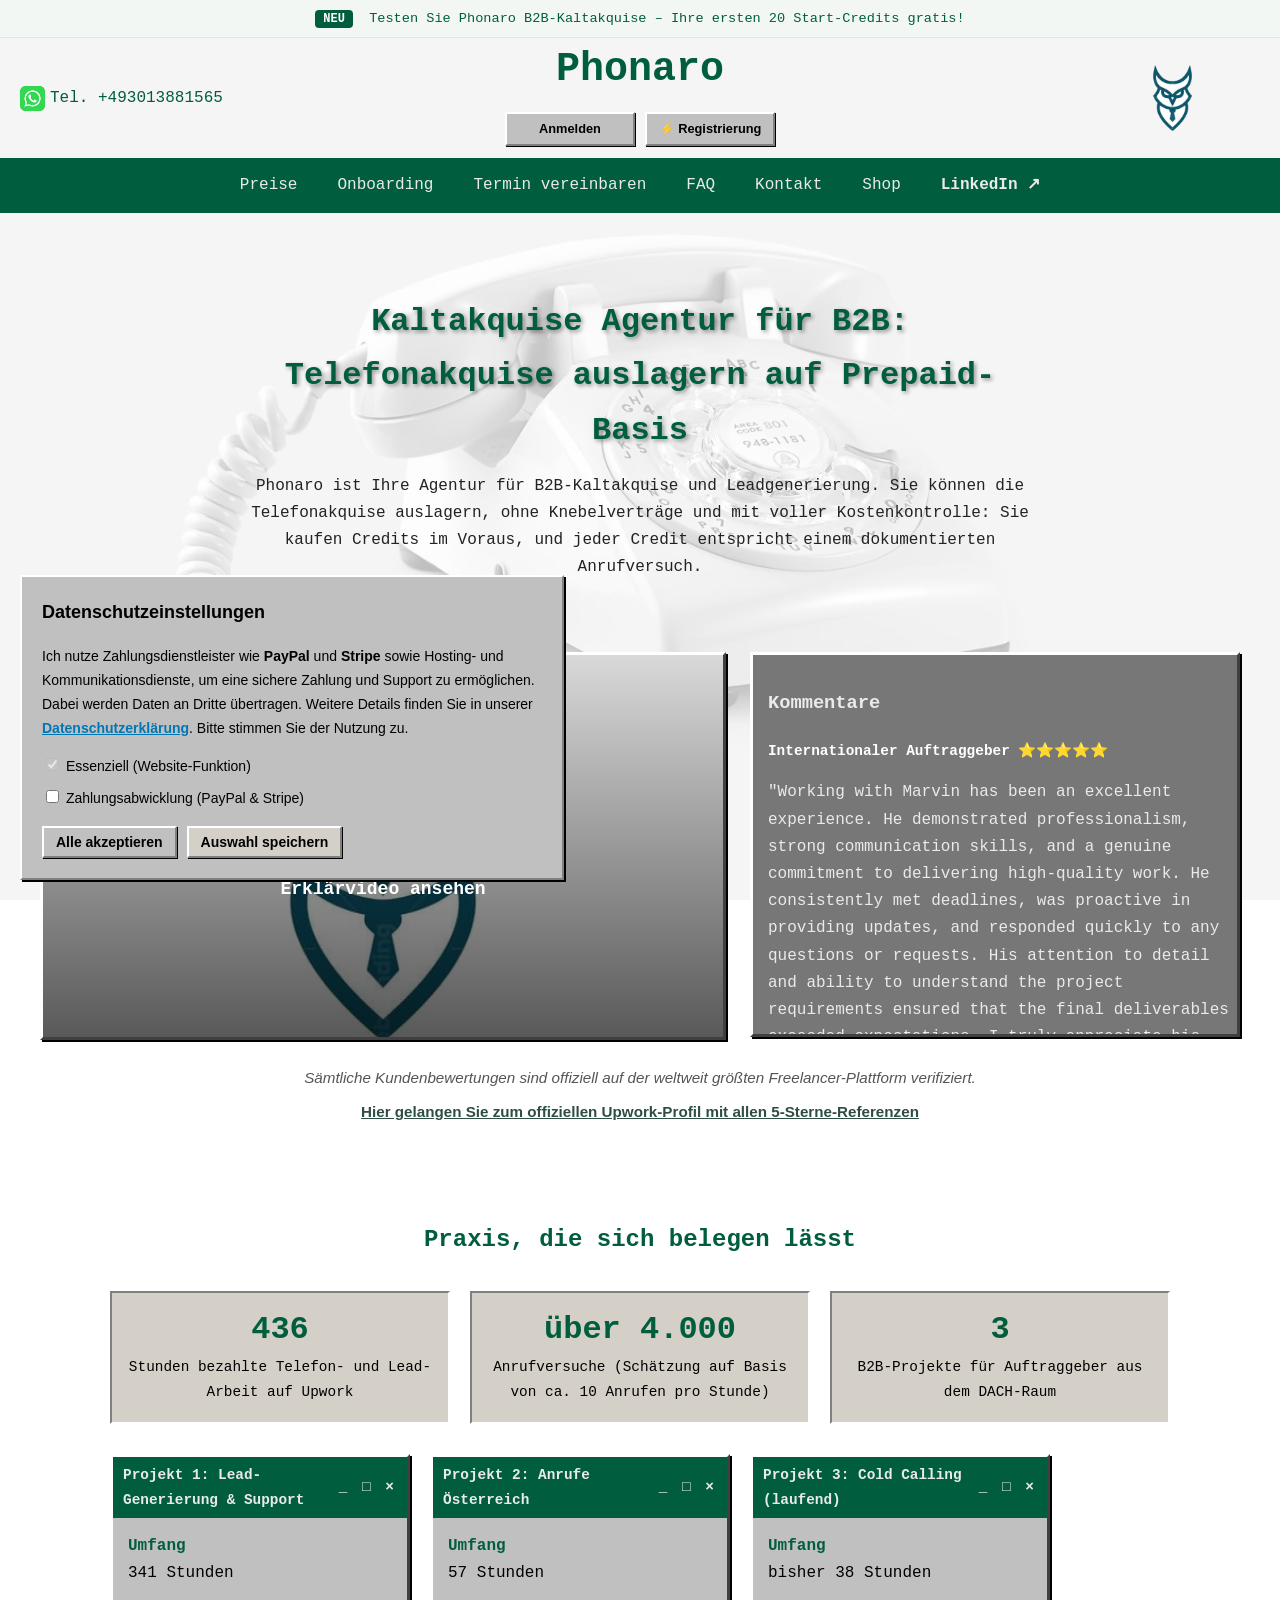
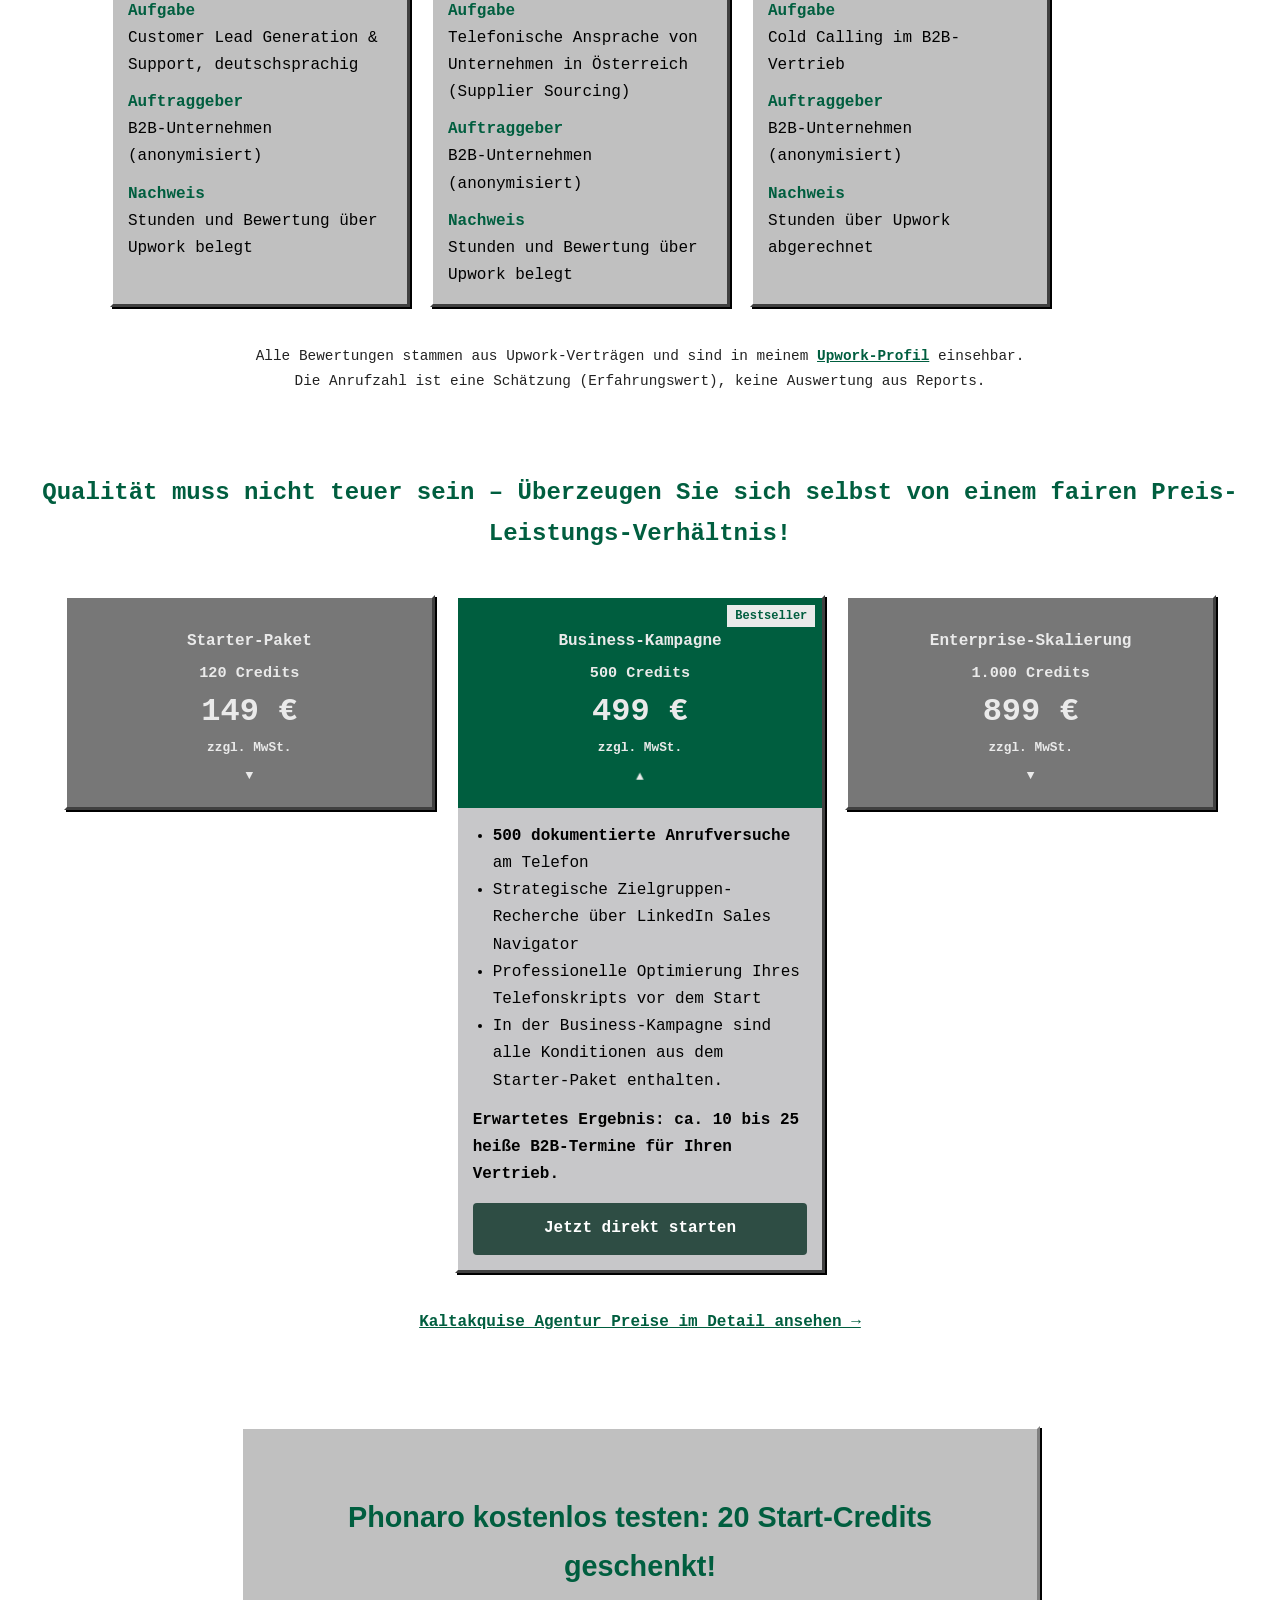
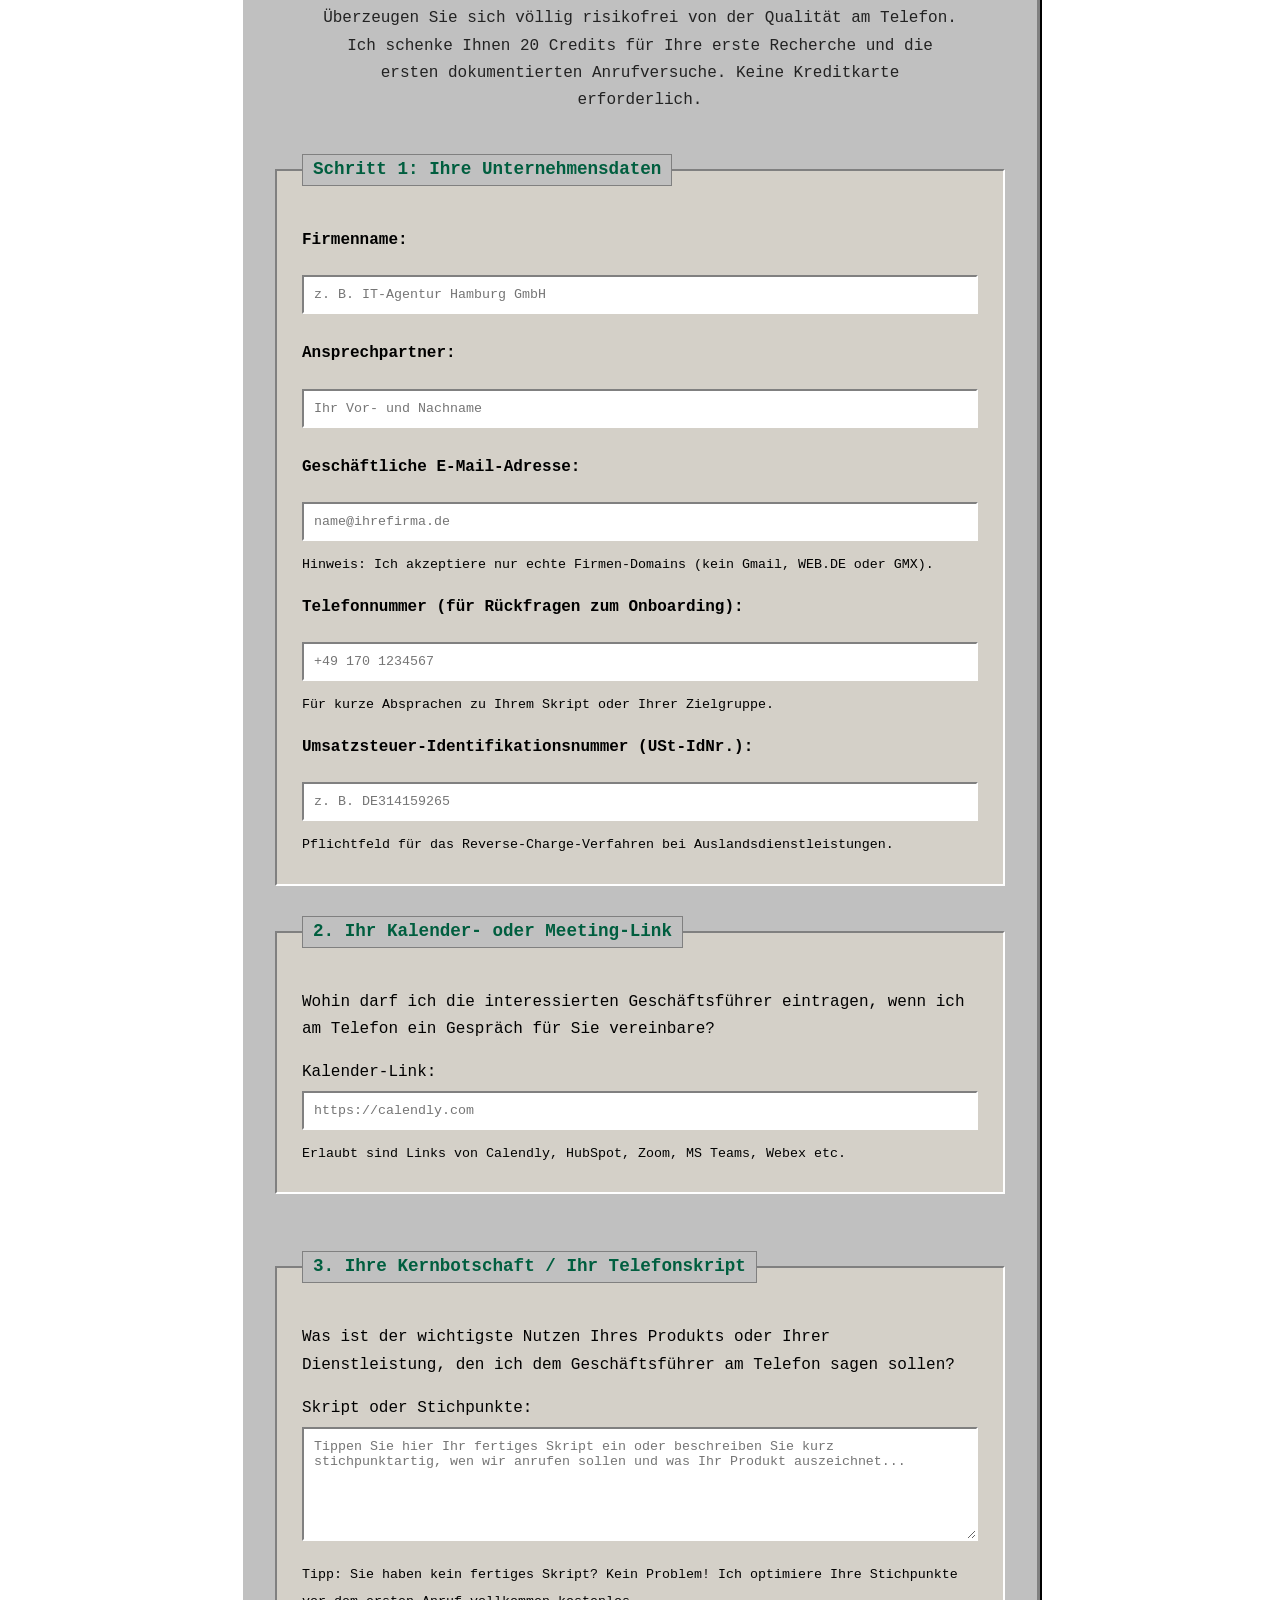
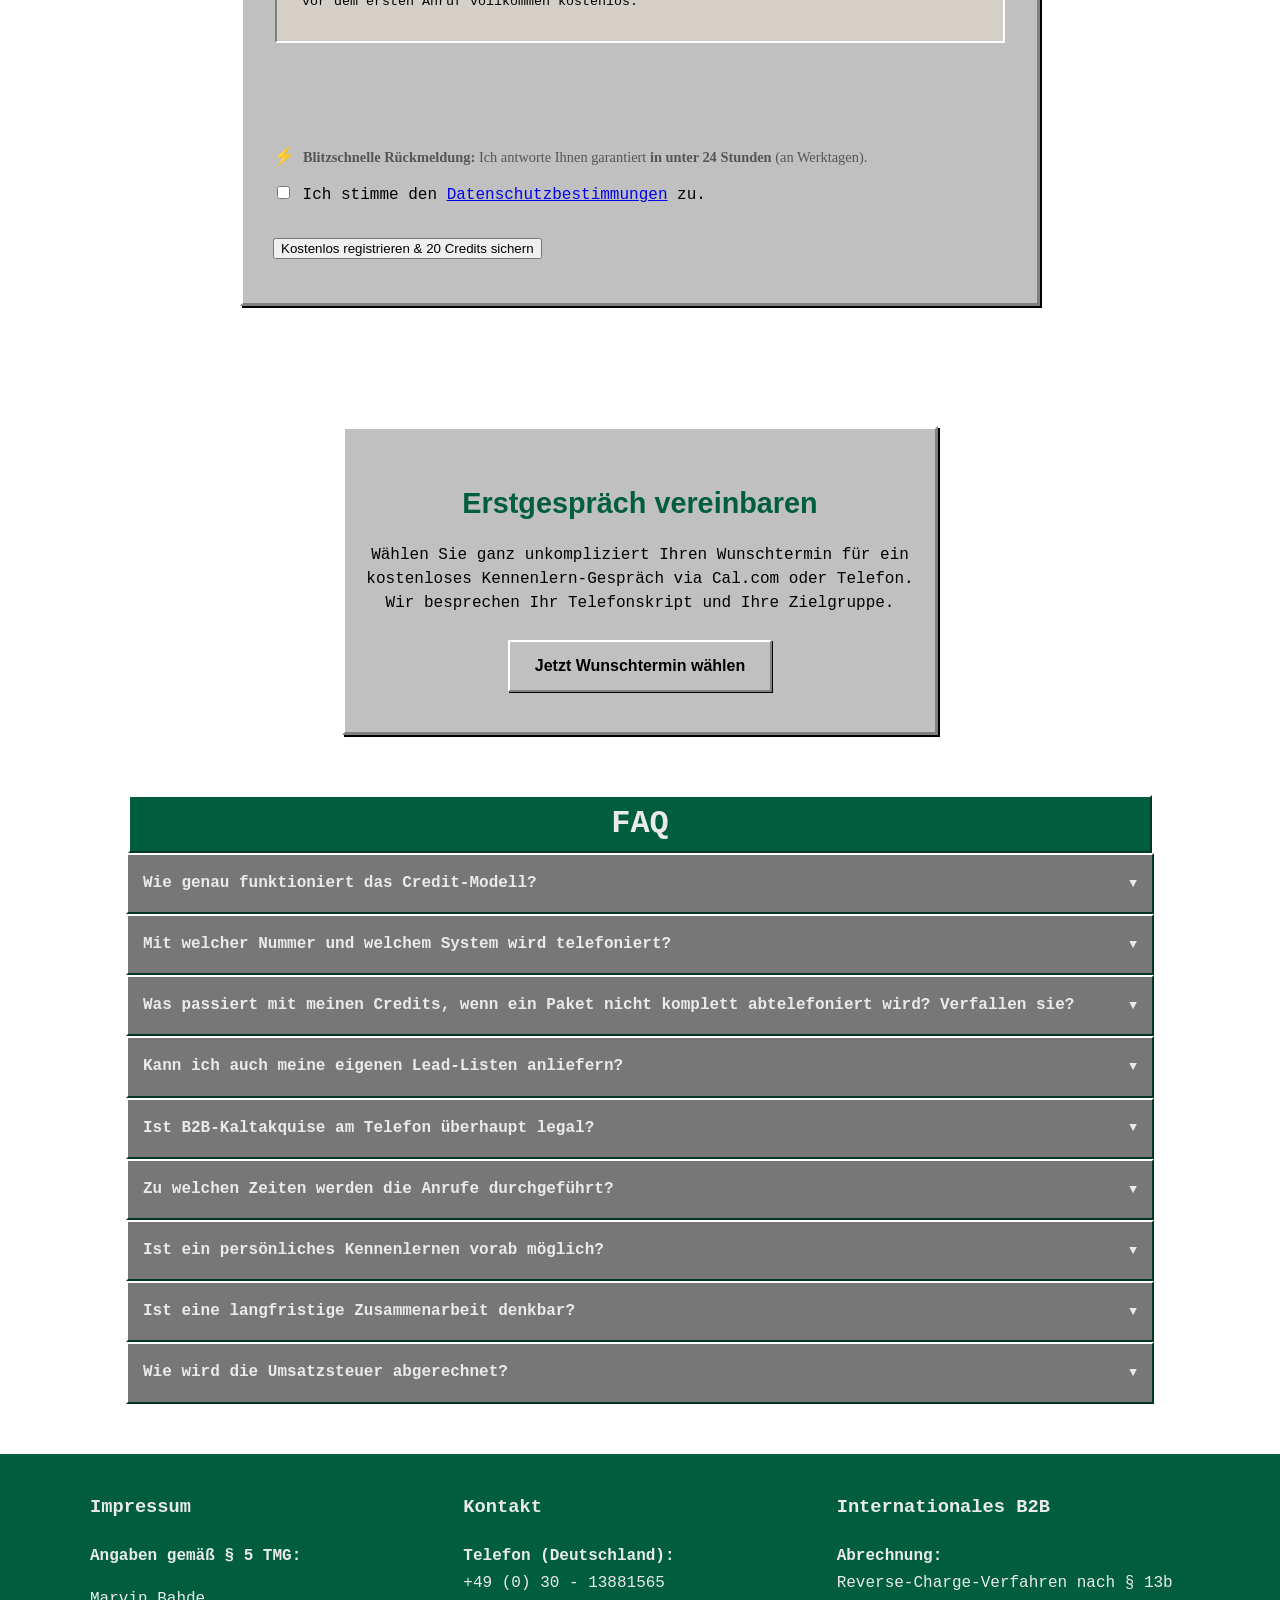
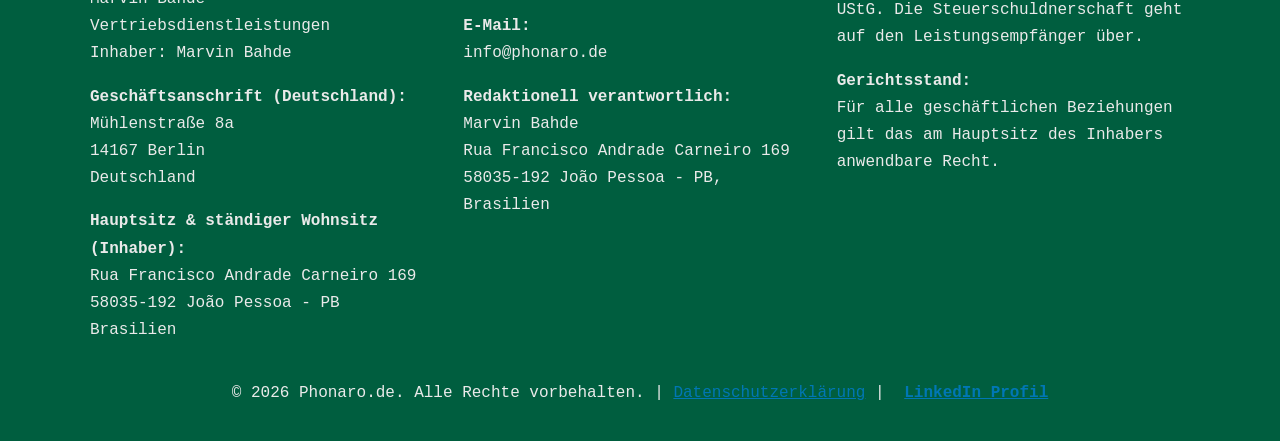
<file: index.html>
<!DOCTYPE html>
<html lang="de">


<head>
    <meta charset="UTF-8">
    <meta name="viewport" content="width=device-width, initial-scale=1.0">
    <title>Kaltakquise Agentur für B2B & Leadgenerierung | Phonaro</title>

     <!-- HIER DIE NEUE META-DESCRIPTION EINFÜGEN -->
    <meta name="description" content="B2B Kaltakquise & Leadgenerierung ohne Knebelverträge. Nutzen Sie unser transparentes Prepaid-Credit-Modell. Jetzt 20 Start-Credits gratis sichern! ➔">
    <link rel="canonical" href="https://www.phonaro.de/">
    <meta name="google-site-verification" content="__86IydHFlertaFIopUzAnGXkdJ4Vb9aBFICUymuGpg" />
    <link rel="stylesheet" href="css/styles.css"> <!-- Verlinkt die CSS-Datei -->
    <!-- Cal element-click embed code begins -->
    <script type="text/javascript">
      (function (C, A, L) { let p = function (a, ar) { a.q.push(ar); }; let d = C.document; C.Cal = C.Cal || function () { let cal = C.Cal; let ar = arguments; if (!cal.loaded) { cal.ns = {}; cal.q = cal.q || []; d.head.appendChild(d.createElement("script")).src = A; cal.loaded = true; } if (ar[0] === L) { const api = function () { p(api, arguments); }; const namespace = ar[1]; api.q = api.q || []; if(typeof namespace === "string"){cal.ns[namespace] = cal.ns[namespace] || api;p(cal.ns[namespace], ar);p(cal, ["initNamespace", namespace]);} else p(cal, ar); return;} p(cal, ar); }; })(window, "https://app.cal.com/embed/embed.js", "init");
    Cal("init", "30min", {origin:"https://app.cal.com"});
    Cal.config = Cal.config || {};
    Cal.config.forwardQueryParams = true;
    Cal.ns["30min"]("ui", {"hideEventTypeDetails":false,"layout":"month_view","timezone":"Europe/Berlin"});
    </script>
    <!-- Cal element-click embed code ends -->
</head>


<body>

    <div class="top-bar">
    <span class="top-bar-badge">NEU</span> 
    Testen Sie Phonaro B2B-Kaltakquise – Ihre ersten 20 Start-Credits gratis!
    </div>

    <header>

        <div class="contact-info">
            <p>Tel. +493013881565</p>
        </div>

        <!-- HTML (direkt vor dem Logo im Header einfügen) -->
     <div class="header-auth-buttons" style="display: flex; flex-direction: column; align-items: center; text-align: center; font-family: 'JetBrains Mono', monospace; width: 100%;">
    <span style="font-size: 2.5rem; font-weight: bold;">Phonaro</span>
    <div style="display: flex; gap: 10px;">
        <a href="https://crm.phonaro.de/web/login" class="win98-btn" target="_blank" rel="noopener noreferrer">Anmelden</a>
        <a href="https://crm.phonaro.de/web/signup" class="win98-btn">⚡ Registrierung</a>
    </div>
    </div>

        <img src="images/Eule.png" alt="Logo" class="logo" >

        <!-- Technischer Link für die direkte Aktivierung deines deutschen Support-Chats -->
        <a href="https://wa.me/493013881565" class="whatsapp-float" target="_blank" rel="noopener noreferrer" title="Support per WhatsApp">
        <img src="images/whatsapp.png" alt="WhatsApp">
        </a>
    </header>

    <!-- DSGVO Cookie Banner -->
<div id="cookie-banner" class="cookie-banner" style="display: none;">
    <div class="cookie-content">
        <h3>Datenschutzeinstellungen</h3>
        <p>Ich nutze Zahlungsdienstleister wie <strong>PayPal</strong> und <strong>Stripe</strong> sowie Hosting- und Kommunikationsdienste, um eine sichere Zahlung und Support zu ermöglichen. Dabei werden Daten an Dritte übertragen. Weitere Details finden Sie in unserer <a href="datenschutz.html" target="_blank" style="color: #0077b5; text-decoration: underline; font-weight: bold;">Datenschutzerklärung</a>. Bitte stimmen Sie der Nutzung zu.</p>
        
        <div class="cookie-options">
            <label>
                <input type="checkbox" id="cookie-essential" checked disabled> Essenziell (Website-Funktion)
            </label>
            <label>
                <input type="checkbox" id="cookie-payment"> Zahlungsabwicklung (PayPal & Stripe)
            </label>
        </div>

        <div class="cookie-buttons">
            <button id="btn-accept-all" class="btn btn-primary">Alle akzeptieren</button>
            <button id="btn-accept-selected" class="btn btn-secondary">Auswahl speichern</button>
        </div>
    </div>
</div>

<!-- Der Burger-Menü-Button für Smartphones -->
    <button class="menu-toggle" id="menuToggleBtn">☰</button>

    <nav id="mainNav">
        <a href="#preise">Preise</a>
        <a href="#kontoanker">Onboarding</a>
        <a href="#termin">Termin vereinbaren</a>
        <a href="#faq">FAQ</a> 
        <a href="https://crm.phonaro.de/contactus">Kontakt</a>
        <a href="https://crm.phonaro.de/shop">Shop</a>
        <a href="https://www.linkedin.com/in/marvin-bahde-2029922b2/" target="_blank" rel="noopener noreferrer" style="font-weight: bold;">LinkedIn ↗</a>
    </nav>

        <div class="vollbild-div">
        <h1 class="farbiger-text">Kaltakquise Agentur für B2B: Telefonakquise auslagern auf Prepaid-Basis</h1>
         <p class="intro-text">
       Phonaro ist Ihre Agentur für B2B-Kaltakquise und Leadgenerierung. Sie können die Telefonakquise auslagern, ohne Knebelverträge und mit voller Kostenkontrolle: Sie kaufen Credits im Voraus, und jeder Credit entspricht einem dokumentierten Anrufversuch.
         </p>
        </div> 
   

<div class="video-kommentar-bereich">

  <!-- Linker Bereich: Video -->
  <div class="video-spalte">
    <div id="yt-box" class="video-vorschau">
        <img src="/images/Eule.jpeg" alt="Vorschaubild: Phonaro Erklärvideo" width="1000" height="563" fetchpriority="high" decoding="async">
        <button type="button" aria-label="Erklärvideo abspielen">
        <span class="play-kreis"></span>
        <span class="play-text">Erklärvideo ansehen</span>
      </button>
      <p style="font-size: 0.8rem; margin: 6px 0 0 0;">Mit dem Abspielen wird eine Verbindung zu YouTube hergestellt und Daten werden übertragen. <a href="datenschutz.html#youtube" style="color: #005e3f;">Details</a></p>
    </div>
  </div>

  <!-- Rechter Bereich: Die Kommentare -->
  <div class="comments-box">
    <h3>Kommentare</h3>

    <div class="comment">
      <div class="comment-user">Internationaler Auftraggeber ⭐⭐⭐⭐⭐</div>
      <p>"Working with Marvin has been an excellent experience. He demonstrated professionalism, strong communication skills, and a genuine commitment to delivering high-quality work. He consistently met deadlines, was proactive in providing updates, and responded quickly to any questions or requests. His attention to detail and ability to understand the project requirements ensured that the final deliverables exceeded expectations. I truly appreciate his reliability and collaborative approach, and I would gladly work with him again on future projects. Highly recommended!"</p>
    </div>

    <div class="comment">
      <div class="comment-user">Auftraggeber aus Saudi-Arabien zu Conversation Recording Task ⭐⭐⭐⭐⭐</div>
      <p>"Job well done. Good communication and understanding. Highly recommend!"</p>
    </div>

    <div class="comment">
      <div class="comment-user">Anrufe Österreich für Muster / Auftraggeber aus Bad Homburg</div>
      <p>57 Stunden Zusammenarbeit</p>
    </div>

    <div class="comment">
      <div class="comment-user">Customer Lead Generation & Support. Optimally in German / Auftraggeber aus Bad Homburg</div>
      <p>341 Stunden Zusammenarbeit</p>
    </div>
  </div>

</div>


<!-- Verifizierungs-Link direkt unter den Kundenstimmen -->
<div style="text-align: center; margin-top: 25px; margin-bottom: 40px; font-family: sans-serif;">
    <p style="font-size: 0.95rem; color: #555; margin: 0;">
        <em>Sämtliche Kundenbewertungen sind offiziell auf der weltweit größten Freelancer-Plattform verifiziert.</em>
    </p>
    <p style="font-size: 0.95rem; margin-top: 8px;">
        <a href="https://www.upwork.com/freelancers/~01688defb3a256da93" target="_blank" style="color: #2e4d44; font-weight: bold; text-decoration: underline; transition: color 0.2s;">
            Hier gelangen Sie zum offiziellen Upwork-Profil mit allen 5-Sterne-Referenzen
        </a>
    </p>
</div>

<script>
  document.querySelector('#yt-box button').addEventListener('click', function () {
    document.getElementById('yt-box').innerHTML =
      '<iframe src="https://www.youtube-nocookie.com/embed/P-_59AYzS8I?autoplay=1" ' +
      'style="width:100%;height:100%;border:0" title="Phonaro Erklärvideo" ' +
      'allow="autoplay; encrypted-media; picture-in-picture" allowfullscreen></iframe>';
  });
</script>


<!-- Praxis-Nachweis: Upwork-Stunden und Projektsteckbriefe (direkt vor <section id="preise"> einfügen) -->
<section id="referenzen" class="referenzen">
    <h2>Praxis, die sich belegen lässt</h2>

    <!-- Zahlenleiste: 341 + 57 + 38 = 436 Stunden; Anrufe = Schätzung (ca. 10 pro Stunde), bewusst als "über 4.000" angegeben -->
    <div class="zahlenLeiste">
        <div class="zahlKasten">
            <span class="zahl">436</span>
            <span class="zahlText">Stunden bezahlte Telefon- und Lead-Arbeit auf Upwork</span>
        </div>
        <div class="zahlKasten">
            <span class="zahl">über 4.000</span>
            <span class="zahlText">Anrufversuche (Schätzung auf Basis von ca. 10 Anrufen pro Stunde)</span>
        </div>
        <div class="zahlKasten">
            <span class="zahl">3</span>
            <span class="zahlText">B2B-Projekte für Auftraggeber aus dem DACH-Raum</span>
        </div>
    </div>

    <!-- Projektsteckbriefe: Auftraggeber bewusst anonymisiert -->
    <div class="projektFenster-raster">

        <article class="projektFenster">
            <div class="fensterTitel">
                <span>Projekt 1: Lead-Generierung &amp; Support</span>
                <span class="fensterKnoepfe" aria-hidden="true">_ □ ×</span>
            </div>
            <div class="fensterInhalt">
                <dl>
                    <dt>Umfang</dt><dd>341 Stunden</dd>
                    <dt>Aufgabe</dt><dd>Customer Lead Generation &amp; Support, deutschsprachig</dd>
                    <dt>Auftraggeber</dt><dd>B2B-Unternehmen (anonymisiert)</dd>
                    <dt>Nachweis</dt><dd>Stunden und Bewertung über Upwork belegt</dd>
                </dl>
            </div>
        </article>

        <article class="projektFenster">
            <div class="fensterTitel">
                <span>Projekt 2: Anrufe Österreich</span>
                <span class="fensterKnoepfe" aria-hidden="true">_ □ ×</span>
            </div>
            <div class="fensterInhalt">
                <dl>
                    <dt>Umfang</dt><dd>57 Stunden</dd>
                    <!-- PRÜFEN: Aufgabe nach dem Auftragstitel formuliert, bitte bei Bedarf präzisieren -->
                    <dt>Aufgabe</dt><dd>Telefonische Ansprache von Unternehmen in Österreich (Supplier Sourcing)</dd>
                    <dt>Auftraggeber</dt><dd>B2B-Unternehmen (anonymisiert)</dd>
                    <dt>Nachweis</dt><dd>Stunden und Bewertung über Upwork belegt</dd>
                </dl>
            </div>
        </article>

        <article class="projektFenster">
            <div class="fensterTitel">
                <span>Projekt 3: Cold Calling (laufend)</span>
                <span class="fensterKnoepfe" aria-hidden="true">_ □ ×</span>
            </div>
            <div class="fensterInhalt">
                <dl>
                    <dt>Umfang</dt><dd>bisher 38 Stunden</dd>
                    <dt>Aufgabe</dt><dd>Cold Calling im B2B-Vertrieb</dd>
                    <dt>Auftraggeber</dt><dd>B2B-Unternehmen (anonymisiert)</dd>
                    <dt>Nachweis</dt><dd>Stunden über Upwork abgerechnet</dd>
                </dl>
            </div>
        </article>
        

    </div>

    <p class="referenzenHinweis">
        Alle Bewertungen stammen aus Upwork-Verträgen und sind in meinem
        <a href="https://www.upwork.com/freelancers/~01688defb3a256da93" target="_blank" rel="noopener noreferrer">Upwork-Profil</a> einsehbar.
        Die Anrufzahl ist eine Schätzung (Erfahrungswert), keine Auswertung aus Reports.
    </p>

    <!-- OPTIONAL: echtes Foto von dir als Vertrauenssignal (webp, Größe angeben, aussagekräftiger Alt-Text)
    <img src="images/marvin.webp" alt="Marvin Bahde, Inhaber von Phonaro" width="300" height="300" loading="lazy" decoding="async" class="referenzFoto">
    -->
</section>



    <section id="preise"></section>
    <div class ="callToAction">
     <h2>Qualität muss nicht teuer sein – Überzeugen Sie sich selbst von einem fairen Preis-Leistungs-Verhältnis!</h2>
    </div>

   

    
   <!-- Die neue Phonaro-Preistabelle -->
<div class="tableContainer">
    <div class="preisKarten">

        <!-- Zeile 1: Starter -->
        <details class="preisKarte">
            <summary>
                <span class="preisName">Starter-Paket</span>
                <span class="preisCredits">120 Credits</span>
                <span class="preisBetrag">149 €</span>
                <span class="preisHinweis">zzgl. MwSt.</span>
            </summary>
            <div class="content preisInhalt">
                <ul>
                    <li>120 dokumentierte Anrufversuche am Telefon</li>
                    <li>Zielpersonen-Recherche auf LinkedIn inklusive</li>
                    <li>Vollständiges Reporting der Ergebnisse per Excel/CRM-Export</li>
                </ul>
                <p>Ideal, um Ihren Markt oder ein neues Skript schnell anzutesten.</p>

                 <!-- DIREKTER LINK ZUM ODOO SHOP-PRODUKT -->
                 <a href="https://crm.phonaro.de/shop" class="shop-btn" style="display: block; text-align: center; background-color: #2e4d44; color: white; padding: 12px; border-radius: 4px; font-weight: bold; text-decoration: none; margin-top: 15px;">Jetzt direkt starten</a>
            </div>
        </details>

        <!-- Zeile 2: Business (Bestseller) -->
        <details class="preisKarte" open>
            <summary>
                <span class="preisBadge">Bestseller</span>
                <span class="preisName">Business-Kampagne</span>
                <span class="preisCredits"><strong>500 Credits</strong></span>
                <span class="preisBetrag">499 €</span>
                <span class="preisHinweis">zzgl. MwSt.</span>
            </summary>
            <div class="content preisInhalt">
                <ul>
                    <li><strong>500 dokumentierte Anrufversuche</strong> am Telefon</li>
                    <li>Strategische Zielgruppen-Recherche über LinkedIn Sales Navigator</li>
                    <li>Professionelle Optimierung Ihres Telefonskripts vor dem Start</li>
                    <li>In der Business-Kampagne sind alle Konditionen aus dem Starter-Paket enthalten.</li>
                </ul>
                <p><strong>Erwartetes Ergebnis: ca. 10 bis 25 heiße B2B-Termine für Ihren Vertrieb.</strong></p>
                 <!-- DIREKTER LINK ZUM ODOO SHOP-PRODUKT -->
                 <a href="https://crm.phonaro.de/shop" class="shop-btn" style="display: block; text-align: center; background-color: #2e4d44; color: white; padding: 12px; border-radius: 4px; font-weight: bold; text-decoration: none; margin-top: 15px;">Jetzt direkt starten</a>
            </div>
        </details>

        <!-- Zeile 3: Enterprise -->
        <details class="preisKarte">
            <summary>
                <span class="preisName">Enterprise-Skalierung</span>
                <span class="preisCredits">1.000 Credits</span>
                <span class="preisBetrag">899 €</span>
                <span class="preisHinweis">zzgl. MwSt.</span>
            </summary>
            <div class="content preisInhalt">
                <ul>
                    <li>1.000 dokumentierte Anrufversuche am Telefon</li>
                    <li>Kontinuierliches Sourcing und unlimitierte Lead-Recherche</li>
                    <li>Dedizierte Zeitzonen-Absprache für maximale Erreichbarkeit</li>
                    <li>In der Enterprise-Skalierung sind alle Konditionen aus dem Business-Paket enthalten.</li>
                </ul>
                <!-- DIREKTER LINK ZUM ODOO SHOP-PRODUKT -->
            <a href="https://crm.phonaro.de/shop" class="shop-btn" style="display: block; text-align: center; background-color: #2e4d44; color: white; padding: 12px; border-radius: 4px; font-weight: bold; text-decoration: none; margin-top: 15px;">Jetzt direkt starten</a>
            </div>
        </details>

    </div>
</div>


<p style="text-align: center; margin-bottom: 30px;"><a href="/kaltakquise-agentur-preise.html" style="color: #005e3f; font-weight: bold;">Kaltakquise Agentur Preise im Detail ansehen →</a></p>

<section id="kontoanker"> </section>

<!-- Das Feld (freeTrialSection) umschließt jetzt alles, inklusive des Buttons -->
<div class="freeTrialSection">
    
    <!-- Werbetext / Einstieg -->
    <div class="freeTrialHeader">
        <h2>Phonaro kostenlos testen: 20 Start-Credits geschenkt!</h2>
        <p>Überzeugen Sie sich völlig risikofrei von der Qualität am Telefon. Ich schenke Ihnen 20 Credits für Ihre erste Recherche und die ersten dokumentierten Anrufversuche. Keine Kreditkarte erforderlich.</p>
    </div>

     <!-- Das Onboarding-Formular startet HIER als große Klammer ganz außen -->
<form action="https://formspree.io/f/xljgvand" method="POST">

    <!-- SCHRITT 1: Firmendaten (Ein einziger großer, schöner Kasten für diesen Schritt) -->
    <fieldset>
        <legend><strong>Schritt 1: Ihre Unternehmensdaten</strong></legend>

        <p><strong>Firmenname:</strong></p>
        <input type="text" id="companyName" name="unternehmen" placeholder="z. B. IT-Agentur Hamburg GmbH" required>
        
        <p><strong>Ansprechpartner:</strong></p>
        <input type="text" id="contactName" name="ansprechpartner" placeholder="Ihr Vor- und Nachname" required>
        
        <p><strong>Geschäftliche E-Mail-Adresse:</strong></p>
        <input type="email" id="businessEmail" name="email" placeholder="name@ihrefirma.de" required><br>
        <small>Hinweis: Ich akzeptiere nur echte Firmen-Domains (kein Gmail, WEB.DE oder GMX).</small>

        <p><strong>Telefonnummer (für Rückfragen zum Onboarding):</strong></p>
        <input type="tel" id="phoneNumber" name="telefon" placeholder="+49 170 1234567" required><br>
        <small>Für kurze Absprachen zu Ihrem Skript oder Ihrer Zielgruppe.</small>

         <p><strong>Umsatzsteuer-Identifikationsnummer (USt-IdNr.):</strong></p>
        <input type="text" id="ustId" name="ustid" placeholder="z. B. DE314159265" required><br>
        <small>Pflichtfeld für das Reverse-Charge-Verfahren bei Auslandsdienstleistungen.</small>
        </fieldset> <!-- Erst HIER schließt der Kasten für Schritt 1 ab! -->

         <!-- Schritt 2: Kalender-Verknüpfung -->
        <fieldset>
            <legend>2. Ihr Kalender- oder Meeting-Link</legend>
            <p>Wohin darf ich die interessierten Geschäftsführer eintragen, wenn ich am Telefon ein Gespräch für Sie vereinbare?</p>
            
            <label for="calendarLink">Kalender-Link:</label><br>
            <input type="url" id="calendarLink" name="calendar" placeholder="https://calendly.com" required><br>
            <small>Erlaubt sind Links von Calendly, HubSpot, Zoom, MS Teams, Webex etc.</small>
        </fieldset>

        <br>

        <!-- Schritt 3: Das Telefonskript / Briefing -->
        <fieldset>
            <legend>3. Ihre Kernbotschaft / Ihr Telefonskript</legend>
            <p>Was ist der wichtigste Nutzen Ihres Produkts oder Ihrer Dienstleistung, den ich dem Geschäftsführer am Telefon sagen sollen?</p>
            
            <label for="phoneScript">Skript oder Stichpunkte:</label><br>
            <textarea id="phoneScript" name="script" rows="6" cols="50" placeholder="Tippen Sie hier Ihr fertiges Skript ein oder beschreiben Sie kurz stichpunktartig, wen wir anrufen sollen und was Ihr Produkt auszeichnet..." required></textarea><br>
            <small>Tipp: Sie haben kein fertiges Skript? Kein Problem! Ich optimiere Ihre Stichpunkte vor dem ersten Anruf vollkommen kostenlos.</small>
        </fieldset>

    <br>

        <br>

        <!-- Hinweis auf schnelle Antwortzeit direkt vor dem Absenden -->
<div class="reply-promise" style="margin-top: 15px; margin-bottom: 10px; font-family: mono space; display: flex; align-items: center; gap: 8px;">
    <span style="color: #19a974; font-weight: bold; font-size: 1.1rem;">⚡</span>
    <p style="font-size: 0.9rem; color: #555; margin: 0;">
        <strong>Blitzschnelle Rückmeldung:</strong> Ich antworte Ihnen garantiert <strong>in unter 24 Stunden</strong> (an Werktagen).
    </p>
</div>

        <!-- Absende-Bereich -->
        <div class="formSubmit">
            <input type="checkbox" id="privacyPolicy" name="privacyPolicy" required>
            <label for="privacyPolicy">Ich stimme den <a href="datenschutz.html" target="_blank">Datenschutzbestimmungen</a> zu.</label>
            <br><br>
            <button type="submit">Kostenlos registrieren & 20 Credits sichern</button>
        </div>

    </form>
</div>
 
<!-- Sektion: Erstgespräch & Terminvereinbarung -->
<section id="termin">
    <h2>Erstgespräch vereinbaren</h2>
    <p>
        Wählen Sie ganz unkompliziert Ihren Wunschtermin für ein kostenloses Kennenlern-Gespräch via Cal.com oder Telefon. Wir besprechen Ihr Telefonskript und Ihre Zielgruppe.
    </p>
    
    <!-- Link-Button zu Cal.com -->
<a data-cal-link="phonaro/30min" data-cal-namespace="30min" data-cal-config='{"layout":"month_view","useSlotsViewOnSmallScreen":"true","timezone":"Europe/Berlin"}'>Jetzt Wunschtermin wählen</a>

</section>



 

    
 <!-- Der aufklappbare Balken -->
 <section id="faq">   
 <div class="faqHeader">
    <h3>FAQ</h3>
 </div>

    <details>
        <summary>Wie genau funktioniert das Credit-Modell?</summary>
        <div class="content">
            <p>Mein Modell basiert auf absoluter Transparenz und Budgetkontrolle: <b>1 Credit entspricht exakt 1 dokumentierten Anrufversuch</b> am Telefon (unabhängig davon, ob besetzt ist oder ein Gespräch stattfindet). Jeder einzelne Anruf wird in unserem CRM lückenlos protokolliert und Ihnen im Anschluss als detaillierter Report per Excel- oder CRM-Export zur Verfügung gestellt. Sie zahlen somit ausschließlich für die tatsächliche Schlagzahl und den geleisteten Fleiß.</p>
        </div>    
    </details>
    <details>
        <summary>Mit welcher Nummer und welchem System wird telefoniert?</summary>
        <div class="content">
            <p>Die Anrufe erfolgen über meine feste Berliner Rufnummer <b>+49 (0) 30 - 13881565.</b> Als technische Zentrale nutze ich <b>Odoo CRM</b>, um jeden Anrufversuch präzise zu dokumentieren.</p>
        </div>    
    </details>
    <details>
        <summary>Was passiert mit meinen Credits, wenn ein Paket nicht komplett abtelefoniert wird? Verfallen sie?</summary>
        <div class="content">
            <p>Nein. Ihre gekauften Credits sind dauerhaft gültig und verfallen nicht. Wenn eine Kampagne pausiert oder eine Zielgruppe erschöpft ist, bleibt Ihr Restguthaben auf Ihrem Odoo-Konto bestehen und kann jederzeit für ein neues Projekt oder zu einem späteren Zeitpunkt flexibel genutzt werden.</p>
        </div>    
    </details>
     <details>
        <summary>Kann ich auch meine eigenen Lead-Listen anliefern?</summary>
        <div class="content">
            <p><b>Ja, absolut – sofern die Datenqualität stimmt.</b> Wenn Sie bereits eine qualifizierte Liste Ihrer Wunschkunden (z. B. aus Ihrem CRM) besitzen, telefoniere ich diese sehr gerne für Sie ab. Um Ihre Credits nicht für veraltete Daten zu verschwenden, werfe ich vorab einen kurzen Blick auf die Liste. Sollten Sie keine Daten haben, ist das kein Problem: Die professionelle B2B-Recherche über den LinkedIn Sales Navigator übernehme ich in all meinen Paketen komplett ohne Aufpreis für Sie. </p>
        </div>    
    </details>

    <details>
        <summary>Ist B2B-Kaltakquise am Telefon überhaupt legal?</summary>
        <div class="content">
            <p>Ja, im deutschen B2B-Vertrieb (Business-to-Business) ist die telefonische Ansprache unter der Voraussetzung einer sogenannten <b>„mutmaßlichen Einwilligung“ nach § 7 Abs. 2 Nr. 2 UWG</b> absolut zulässig. Ich betreibe keine blinde Massen-Akquise, sondern filtere gezielt Unternehmen heraus, die durch aktuelle Ausschreibungen oder Inserate einen akuten Bedarf dokumentiert haben. Durch diesen konkreten Sachbezug ist das mutmaßliche Interesse rechtlich fundiert argumentierbar.</p>
        </div>    
    </details>

    <details>
        <summary>Zu welchen Zeiten werden die Anrufe durchgeführt?</summary>
        <div class="content">
            <p>Ich telefoniere streng nach der <b>Mitteleuropäischen Zeit (MEZ/MESZ)</b> zu den besten geschäftlichen Erreichbarkeitszeiten zwischen <b>09:00 und 17:00 Uhr</b>. </p>
        </div>    
    </details>
    <details>
        <summary>Ist ein persönliches Kennenlernen vorab möglich?</summary>
        <div class="content">
            <p> Ja, absolut. Ein erstes <b>Kennengelernt-Gespräch via cal.com ist für Sie komplett kostenlos</b>. Den Buchungslink dazu finden Sie direkt auf dieser Seite.</p>
        </div>    
    </details>
     <details>
        <summary>Ist eine langfristige Zusammenarbeit denkbar?</summary>
        <div class="content">
            <p> Ja, absolut. Mein Prepaid-System ist ideal für den unkomplizierten Start. Bei erfolgreicher Zusammenarbeit biete ich etablierten Partnern maßgeschneiderte, langfristige Monats-Kontingente mit festen Kapazitäten an.</p>
        </div>    
    </details>
    <details>
        <summary>Wie wird die Umsatzsteuer abgerechnet?</summary>
        <div class="content">
            <p> Da es sich um eine grenzüberschreitende Auslandsdienstleistung handelt, greift das <b>Reverse-Charge-Verfahren</b>. Ich stelle eine Netto-Rechnung aus. Die Umsatzsteuer wird vom Leistungsempfänger (also von Ihnen) in der eigenen deutschen Buchhaltung deklariert.</p>
        </div>    
    </details>
</section>
    <!-- Der visuelle Anker: Dunkler Footer mit Hybrid-Impressum -->
<footer class="siteFooter">
    <div class="footerContainer">
        
        <div class="footerGrid">
            <!-- Spalte 1: Rechtliches Impressum -->
            <div class="footerColumn">
                <h3>Impressum</h3>
                <p><strong>Angaben gemäß § 5 TMG:</strong></p>
                <p>Marvin Bahde Vertriebsdienstleistungen<br>
                Inhaber: Marvin Bahde</p>
                
                <p><strong>Geschäftsanschrift (Deutschland):</strong><br>
                Mühlenstraße 8a<br>
                14167 Berlin<br>
                Deutschland</p>
                
                <p><strong>Hauptsitz & ständiger Wohnsitz (Inhaber):</strong><br>
                Rua Francisco Andrade Carneiro 169<br>
                58035-192 João Pessoa - PB<br>
                Brasilien</p>
            </div>

            <!-- Spalte 2: Kontakt & Verantwortlichkeit -->
            <div class="footerColumn">
                <h3>Kontakt</h3>
                <p><strong>Telefon (Deutschland):</strong><br>
                +49 (0) 30 - 13881565</p>
                
                <p><strong>E-Mail:</strong><br>
                info@phonaro.de</p>

                <p><strong>Redaktionell verantwortlich:</strong><br>
                Marvin Bahde<br>
                Rua Francisco Andrade Carneiro 169<br>
                58035-192 João Pessoa - PB, Brasilien</p>
            </div>

            <!-- Spalte 3: Steuer & Rechtliches -->
            <div class="footerColumn">
                <h3>Internationales B2B</h3>
                <p><strong>Abrechnung:</strong><br>
                Reverse-Charge-Verfahren nach § 13b UStG. Die Steuerschuldnerschaft geht auf den Leistungsempfänger über.</p>
                <p><strong>Gerichtsstand:</strong><br>
                Für alle geschäftlichen Beziehungen gilt das am Hauptsitz des Inhabers anwendbare Recht.</p>
            </div>
        </div>

        <!-- Urheberrecht & Datenschutz-Link -->
        <div class="footerBottom">
        <p>&copy; 2026 Phonaro.de. Alle Rechte vorbehalten. | <a href="datenschutz.html" target="_blank" style="color: #0077b5;">Datenschutzerklärung</a> |  <a href="https://www.linkedin.com/in/marvin-bahde-2029922b2/" target="_blank" rel="noopener noreferrer" style="color: #0077b5; text-decoration: underline; font-weight: bold; margin-left: 10px;">LinkedIn Profil</a></p>
        </div>

    </div>

<script>
(function () {
  var geladen = false;
  function ladeLivechat() {
    if (geladen) return;
    geladen = true;
    [
      'https://crm.phonaro.de/im_livechat/loader/1',
      'https://crm.phonaro.de/im_livechat/assets_embed.js'
    ].forEach(function (url) {
      var s = document.createElement('script');
      s.src = url;
      s.async = false; /* Reihenfolge einhalten: erst loader, dann assets_embed */
      document.body.appendChild(s);
    });
  }
  ['scroll', 'mousemove', 'touchstart', 'keydown', 'click'].forEach(function (ereignis) {
    window.addEventListener(ereignis, ladeLivechat, { once: true, passive: true });
  });
  window.addEventListener('load', function () { setTimeout(ladeLivechat, 8000); });
})();
</script>

</footer>

</body>

    <script>
   /* ######################
      COOKIE BANNER
      ###################### */

document.addEventListener("DOMContentLoaded", function () {
    const banner = document.getElementById("cookie-banner");
    const btnAcceptAll = document.getElementById("btn-accept-all");
    const btnAcceptSelected = document.getElementById("btn-accept-selected");
    const checkboxPayment = document.getElementById("cookie-payment");

    // 1. Prüfen, ob bereits eine Entscheidung getroffen wurde
    if (!localStorage.getItem("cookieConsent")) {
        banner.style.display = "block"; // Banner anzeigen
    }

    // 2. "Alle akzeptieren"-Klick
    btnAcceptAll.addEventListener("click", function () {
        const consent = {
            essential: true,
            payment: true,
            timestamp: new Date().toISOString()
        };
        localStorage.setItem("cookieConsent", JSON.stringify(consent));
        banner.style.display = "none";
        
        // Hier kannst du Skripte laden (z.B. PayPal/Stripe-initialisierung)
        triggerConsentActions(consent);
    });

    // 3. "Auswahl speichern"-Klick
    btnAcceptSelected.addEventListener("click", function () {
        const consent = {
            essential: true,
            payment: checkboxPayment.checked,
            timestamp: new Date().toISOString()
        };
        localStorage.setItem("cookieConsent", JSON.stringify(consent));
        banner.style.display = "none";

        triggerConsentActions(consent);
    });

    // Funktion zum Ausführen von Aktionen basierend auf der Einwilligung
    function triggerConsentActions(consent) {
        if (consent.payment) {
            console.log("Zahlungsabwicklung (PayPal & Stripe) erlaubt.");
            // Lade hier z.B. Zahlungs-SDKs nach
        } else {
            console.log("Zahlungsabwicklung abgelehnt.");
        }
    }
});
</script>




<script>
    document.addEventListener("DOMContentLoaded", function () {
        const toggleBtn = document.getElementById("menuToggleBtn");
        const mainNav = document.getElementById("mainNav");

        if (!toggleBtn || !mainNav) return;

        // 1. Menü NUR per Button-Klick öffnen/schließen
        toggleBtn.addEventListener("click", function (e) {
            e.stopPropagation();
            const isOpen = mainNav.classList.toggle("active");
            toggleBtn.textContent = isOpen ? "✕" : "☰";
        });

        // 2. Klick auf Nav-Links: Sofort schließen, 0.5s warten und smooth zum Anker springen
        mainNav.querySelectorAll("a").forEach(link => {
            link.addEventListener("click", function (e) {
                if (window.innerWidth <= 900) {
                    const href = this.getAttribute("href");

                    if (href && href.startsWith("#")) {
                        e.preventDefault();

                        // MENÜ SOFORT SCHLIESSEN
                        mainNav.classList.remove("active");
                        toggleBtn.textContent = "☰";

                        const targetId = href.substring(1);
                        const targetElement = document.getElementById(targetId);

                        if (targetElement) {
                            // Exakt 0.5 Sekunden warten, dann smooth scrollen
                            setTimeout(() => {
                                const headerOffset = 70; // Puffer für den Header
                                const elementPosition = targetElement.getBoundingClientRect().top;
                                const offsetPosition = elementPosition + window.pageYOffset - headerOffset;

                                window.scrollTo({
                                    top: offsetPosition,
                                    behavior: "smooth"
                                });
                            }, 500);
                        }
                    }
                }
            });
        });

        // 3. Menü schließen, wenn man außerhalb hinklickt
        document.addEventListener("click", function (e) {
            if (window.innerWidth <= 900 && mainNav.classList.contains("active")) {
                if (!mainNav.contains(e.target) && e.target !== toggleBtn) {
                    mainNav.classList.remove("active");
                    toggleBtn.textContent = "☰";
                }
            }
        });
    });

/*############### 
HEADER ANIMATION
############### */

    // 4. Scroll-Logik AUSSCHLIESSLICH für den Desktop (> 900px)
    window.addEventListener('scroll', function() {
        if (window.innerWidth > 900) {
            const header = document.querySelector('header');
            const nav = document.querySelector('nav');
            if (header && nav) {
                if (window.scrollY > 0) {
                    header.classList.add('hidden');
                    nav.classList.add('hidden');
                } else {
                    header.classList.remove('hidden');
                    nav.classList.remove('hidden');
                }
            }
        }
    });
</script>

</html>
</file>
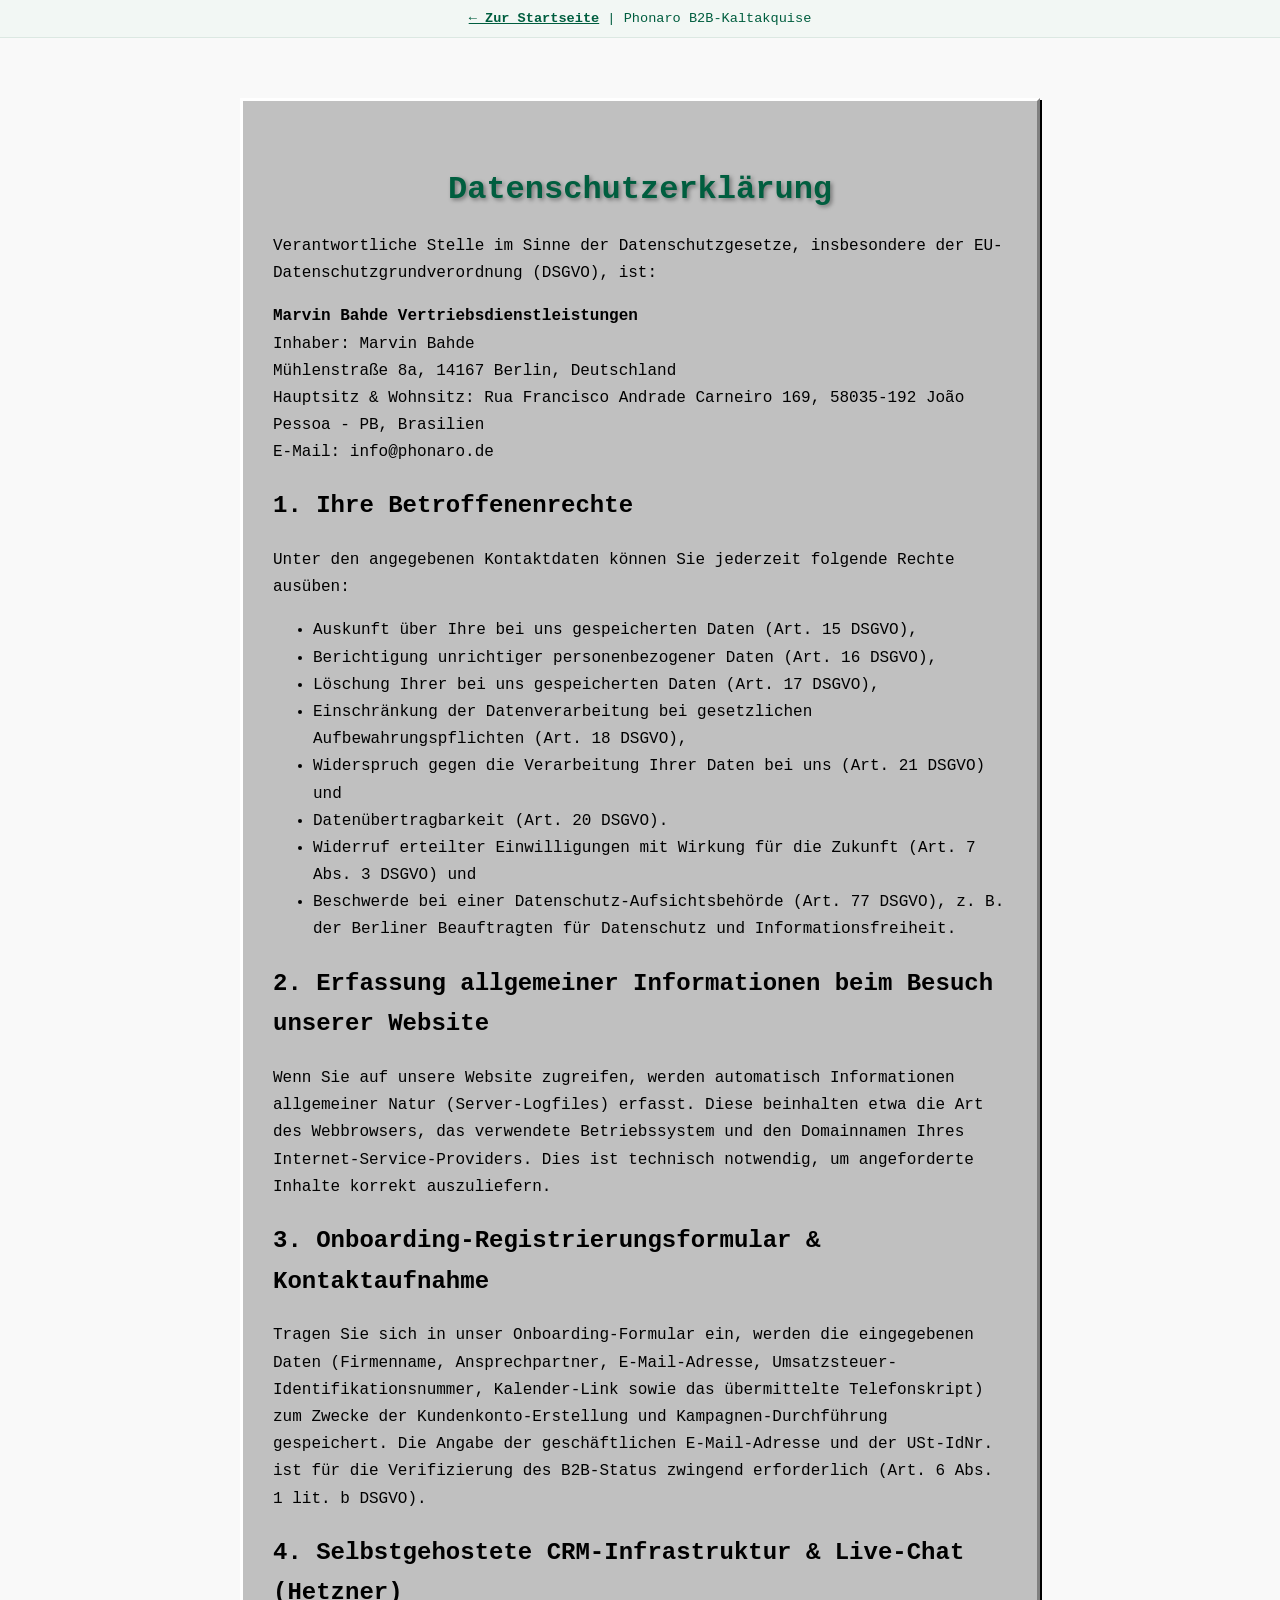
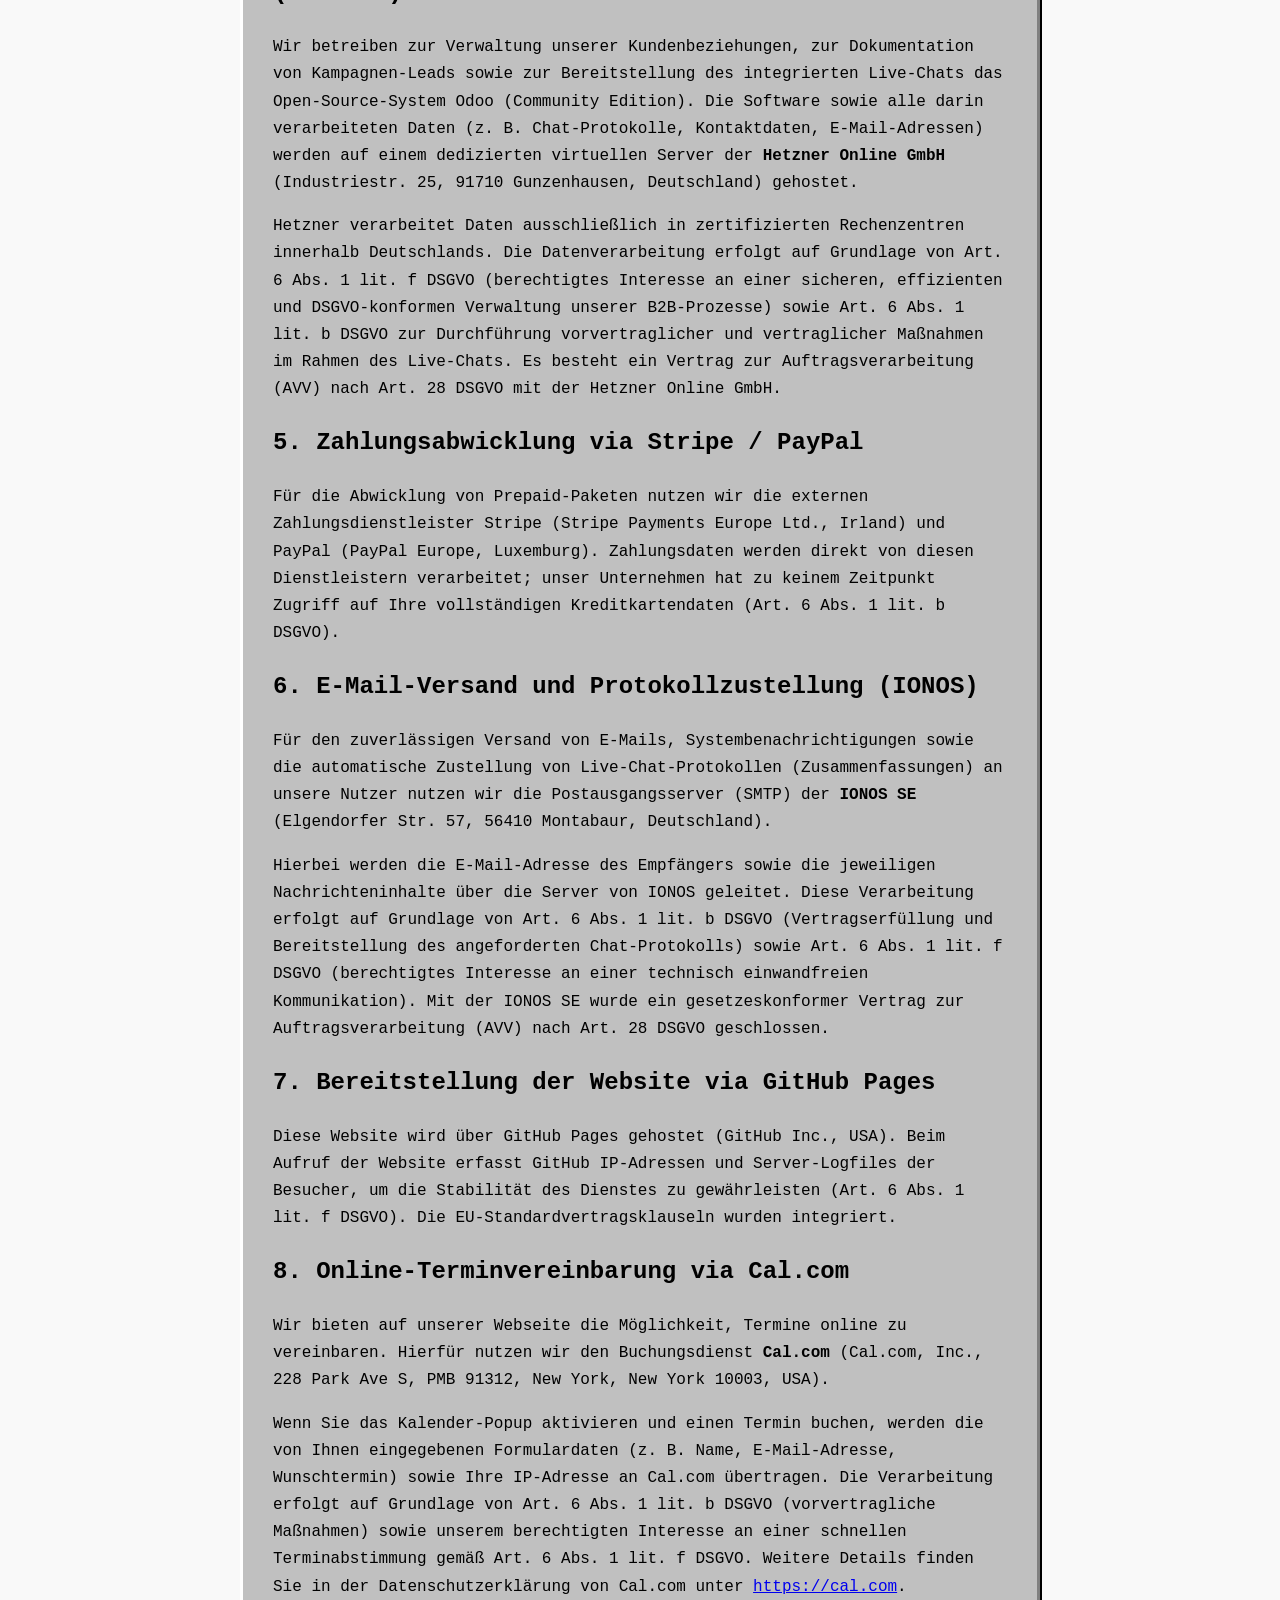
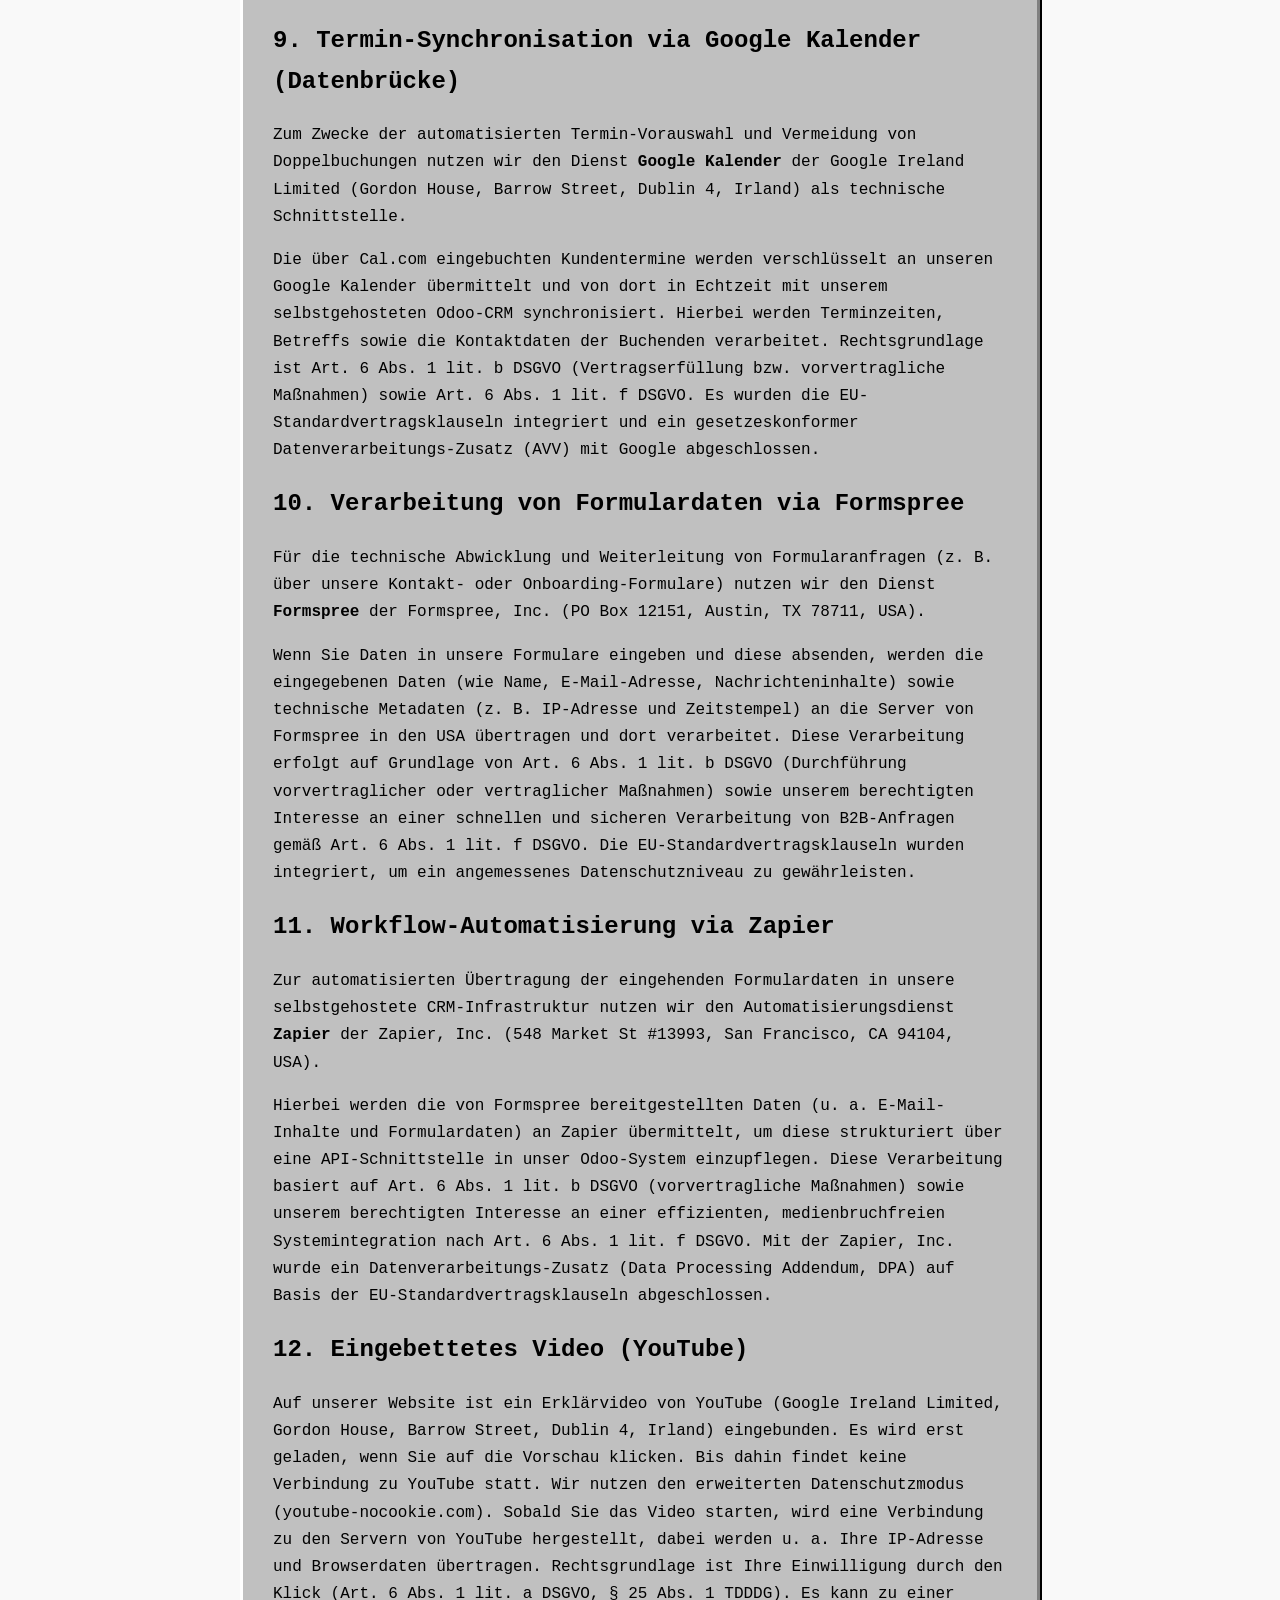
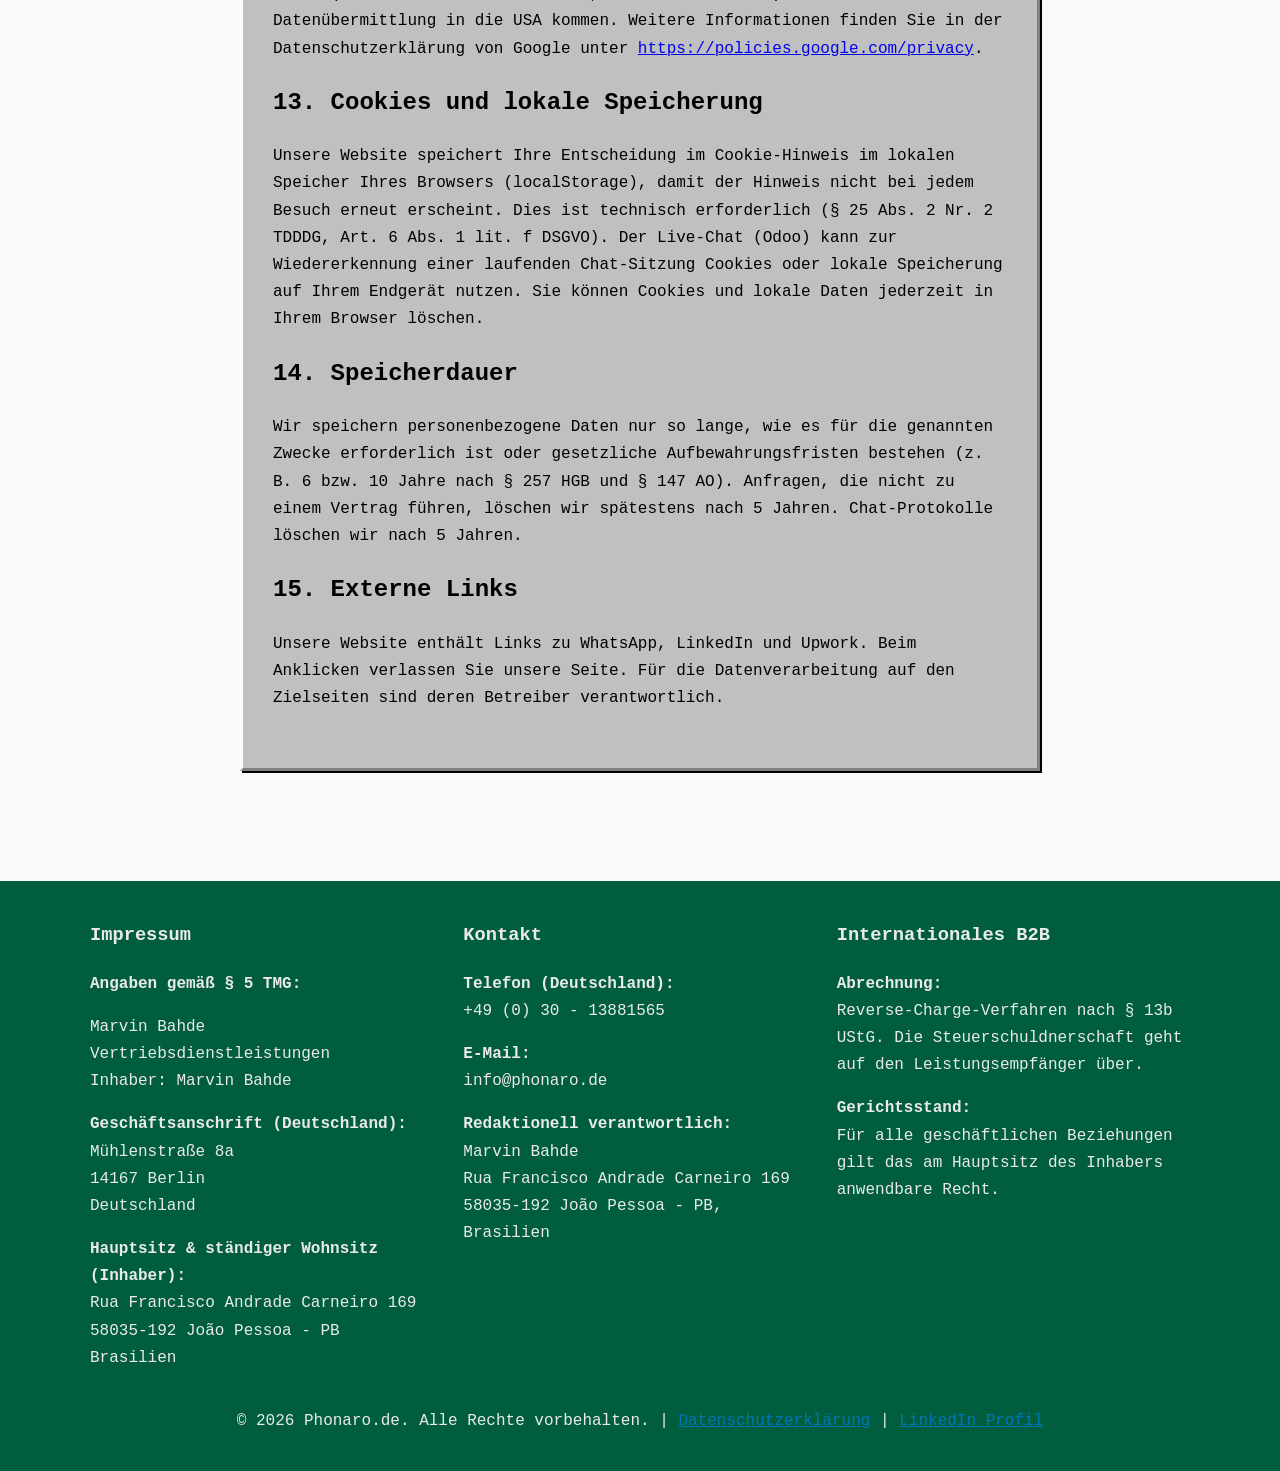
<file: datenschutz.html>
<!DOCTYPE html>
<html lang="de">

<head>
    <meta charset="UTF-8">
    <meta name="robots" content="noindex, follow">
    <title>Datenschutzerklärung | Phonaro – Sicher & Transparent</title>
    <meta name="description" content="Ihre Privatsphäre ist uns wichtig. Erfahren Sie hier, wie Phonaro Ihre Daten schützt, welche Daten wir erheben und wie wir sie sicher verarbeiten.">
    <link rel="canonical" href="https://www.phonaro.de/datenschutz.html">
    <link rel="stylesheet" href="/css/styles.css">

      <style>
    body, body::before  {
      background-image: none !important;
      background-color: #f9f9f9;
    }
  </style>
</head>

<body>

    <div class="top-bar">
        <a href="/" style="color: #005e3f; font-weight: bold;">← Zur Startseite</a> | Phonaro B2B-Kaltakquise
    </div>

    <div class="freeTrialSection">
        <h1 class="farbiger-text">Datenschutzerklärung</h1>
        <p>Verantwortliche Stelle im Sinne der Datenschutzgesetze, insbesondere der EU-Datenschutzgrundverordnung (DSGVO), ist:</p>
        <p><strong>Marvin Bahde Vertriebsdienstleistungen</strong><br>
        Inhaber: Marvin Bahde<br>
        Mühlenstraße 8a, 14167 Berlin, Deutschland<br>
        Hauptsitz &amp; Wohnsitz: Rua Francisco Andrade Carneiro 169, 58035-192 João Pessoa - PB, Brasilien<br>
        E-Mail: info@phonaro.de</p>


        <h2>1. Ihre Betroffenenrechte</h2>
        <p>Unter den angegebenen Kontaktdaten können Sie jederzeit folgende Rechte ausüben:</p>
        <ul>
            <li>Auskunft über Ihre bei uns gespeicherten Daten (Art. 15 DSGVO),</li>
            <li>Berichtigung unrichtiger personenbezogener Daten (Art. 16 DSGVO),</li>
            <li>Löschung Ihrer bei uns gespeicherten Daten (Art. 17 DSGVO),</li>
            <li>Einschränkung der Datenverarbeitung bei gesetzlichen Aufbewahrungspflichten (Art. 18 DSGVO),</li>
            <li>Widerspruch gegen die Verarbeitung Ihrer Daten bei uns (Art. 21 DSGVO) und</li>
            <li>Datenübertragbarkeit (Art. 20 DSGVO).</li>
            <li>Widerruf erteilter Einwilligungen mit Wirkung für die Zukunft (Art. 7 Abs. 3 DSGVO) und</li>
            <li>Beschwerde bei einer Datenschutz-Aufsichtsbehörde (Art. 77 DSGVO), z. B. der Berliner Beauftragten für Datenschutz und Informationsfreiheit.</li>
        </ul>

        <h2>2. Erfassung allgemeiner Informationen beim Besuch unserer Website</h2>
        <p>Wenn Sie auf unsere Website zugreifen, werden automatisch Informationen allgemeiner Natur (Server-Logfiles) erfasst. Diese beinhalten etwa die Art des Webbrowsers, das verwendete Betriebssystem und den Domainnamen Ihres Internet-Service-Providers. Dies ist technisch notwendig, um angeforderte Inhalte korrekt auszuliefern.</p>

        <h2>3. Onboarding-Registrierungsformular &amp; Kontaktaufnahme</h2>
        <p>Tragen Sie sich in unser Onboarding-Formular ein, werden die eingegebenen Daten (Firmenname, Ansprechpartner, E-Mail-Adresse, Umsatzsteuer-Identifikationsnummer, Kalender-Link sowie das übermittelte Telefonskript) zum Zwecke der Kundenkonto-Erstellung und Kampagnen-Durchführung gespeichert. Die Angabe der geschäftlichen E-Mail-Adresse und der USt-IdNr. ist für die Verifizierung des B2B-Status zwingend erforderlich (Art. 6 Abs. 1 lit. b DSGVO).</p>

        <h2>4. Selbstgehostete CRM-Infrastruktur &amp; Live-Chat (Hetzner)</h2>
        <p>Wir betreiben zur Verwaltung unserer Kundenbeziehungen, zur Dokumentation von Kampagnen-Leads sowie zur Bereitstellung des integrierten Live-Chats das Open-Source-System Odoo (Community Edition). Die Software sowie alle darin verarbeiteten Daten (z. B. Chat-Protokolle, Kontaktdaten, E-Mail-Adressen) werden auf einem dedizierten virtuellen Server der <strong>Hetzner Online GmbH</strong> (Industriestr. 25, 91710 Gunzenhausen, Deutschland) gehostet.</p>
        <p>Hetzner verarbeitet Daten ausschließlich in zertifizierten Rechenzentren innerhalb Deutschlands. Die Datenverarbeitung erfolgt auf Grundlage von Art. 6 Abs. 1 lit. f DSGVO (berechtigtes Interesse an einer sicheren, effizienten und DSGVO-konformen Verwaltung unserer B2B-Prozesse) sowie Art. 6 Abs. 1 lit. b DSGVO zur Durchführung vorvertraglicher und vertraglicher Maßnahmen im Rahmen des Live-Chats. Es besteht ein Vertrag zur Auftragsverarbeitung (AVV) nach Art. 28 DSGVO mit der Hetzner Online GmbH.</p>

        <h2>5. Zahlungsabwicklung via Stripe / PayPal</h2>
        <p>Für die Abwicklung von Prepaid-Paketen nutzen wir die externen Zahlungsdienstleister Stripe (Stripe Payments Europe Ltd., Irland) und PayPal (PayPal Europe, Luxemburg). Zahlungsdaten werden direkt von diesen Dienstleistern verarbeitet; unser Unternehmen hat zu keinem Zeitpunkt Zugriff auf Ihre vollständigen Kreditkartendaten (Art. 6 Abs. 1 lit. b DSGVO).</p>

        <h2>6. E-Mail-Versand und Protokollzustellung (IONOS)</h2>
        <p>Für den zuverlässigen Versand von E-Mails, Systembenachrichtigungen sowie die automatische Zustellung von Live-Chat-Protokollen (Zusammenfassungen) an unsere Nutzer nutzen wir die Postausgangsserver (SMTP) der <strong>IONOS SE</strong> (Elgendorfer Str. 57, 56410 Montabaur, Deutschland).</p>
        <p>Hierbei werden die E-Mail-Adresse des Empfängers sowie die jeweiligen Nachrichteninhalte über die Server von IONOS geleitet. Diese Verarbeitung erfolgt auf Grundlage von Art. 6 Abs. 1 lit. b DSGVO (Vertragserfüllung und Bereitstellung des angeforderten Chat-Protokolls) sowie Art. 6 Abs. 1 lit. f DSGVO (berechtigtes Interesse an einer technisch einwandfreien Kommunikation). Mit der IONOS SE wurde ein gesetzeskonformer Vertrag zur Auftragsverarbeitung (AVV) nach Art. 28 DSGVO geschlossen.</p>

        <h2>7. Bereitstellung der Website via GitHub Pages</h2>
        <p>Diese Website wird über GitHub Pages gehostet (GitHub Inc., USA). Beim Aufruf der Website erfasst GitHub IP-Adressen und Server-Logfiles der Besucher, um die Stabilität des Dienstes zu gewährleisten (Art. 6 Abs. 1 lit. f DSGVO). Die EU-Standardvertragsklauseln wurden integriert.</p>

        <h2>8. Online-Terminvereinbarung via Cal.com</h2>
        <p>Wir bieten auf unserer Webseite die Möglichkeit, Termine online zu vereinbaren. Hierfür nutzen wir den Buchungsdienst <strong>Cal.com</strong> (Cal.com, Inc., 228 Park Ave S, PMB 91312, New York, New York 10003, USA).</p>
        <p>Wenn Sie das Kalender-Popup aktivieren und einen Termin buchen, werden die von Ihnen eingegebenen Formulardaten (z. B. Name, E-Mail-Adresse, Wunschtermin) sowie Ihre IP-Adresse an Cal.com übertragen. Die Verarbeitung erfolgt auf Grundlage von Art. 6 Abs. 1 lit. b DSGVO (vorvertragliche Maßnahmen) sowie unserem berechtigten Interesse an einer schnellen Terminabstimmung gemäß Art. 6 Abs. 1 lit. f DSGVO. Weitere Details finden Sie in der Datenschutzerklärung von Cal.com unter <a href="https://cal.com" target="_blank" rel="noopener noreferrer">https://cal.com</a>.</p>

        <h2>9. Termin-Synchronisation via Google Kalender (Datenbrücke)</h2>
        <p>Zum Zwecke der automatisierten Termin-Vorauswahl und Vermeidung von Doppelbuchungen nutzen wir den Dienst <strong>Google Kalender</strong> der Google Ireland Limited (Gordon House, Barrow Street, Dublin 4, Irland) als technische Schnittstelle.</p>
        <p>Die über Cal.com eingebuchten Kundentermine werden verschlüsselt an unseren Google Kalender übermittelt und von dort in Echtzeit mit unserem selbstgehosteten Odoo-CRM synchronisiert. Hierbei werden Terminzeiten, Betreffs sowie die Kontaktdaten der Buchenden verarbeitet. Rechtsgrundlage ist Art. 6 Abs. 1 lit. b DSGVO (Vertragserfüllung bzw. vorvertragliche Maßnahmen) sowie Art. 6 Abs. 1 lit. f DSGVO. Es wurden die EU-Standardvertragsklauseln integriert und ein gesetzeskonformer Datenverarbeitungs-Zusatz (AVV) mit Google abgeschlossen.</p>

        <h2>10. Verarbeitung von Formulardaten via Formspree</h2>
        <p>Für die technische Abwicklung und Weiterleitung von Formularanfragen (z. B. über unsere Kontakt- oder Onboarding-Formulare) nutzen wir den Dienst <strong>Formspree</strong> der Formspree, Inc. (PO Box 12151, Austin, TX 78711, USA).</p>
        <p>Wenn Sie Daten in unsere Formulare eingeben und diese absenden, werden die eingegebenen Daten (wie Name, E-Mail-Adresse, Nachrichteninhalte) sowie technische Metadaten (z. B. IP-Adresse und Zeitstempel) an die Server von Formspree in den USA übertragen und dort verarbeitet. Diese Verarbeitung erfolgt auf Grundlage von Art. 6 Abs. 1 lit. b DSGVO (Durchführung vorvertraglicher oder vertraglicher Maßnahmen) sowie unserem berechtigten Interesse an einer schnellen und sicheren Verarbeitung von B2B-Anfragen gemäß Art. 6 Abs. 1 lit. f DSGVO. Die EU-Standardvertragsklauseln wurden integriert, um ein angemessenes Datenschutzniveau zu gewährleisten.</p>

        <h2>11. Workflow-Automatisierung via Zapier</h2>
        <p>Zur automatisierten Übertragung der eingehenden Formulardaten in unsere selbstgehostete CRM-Infrastruktur nutzen wir den Automatisierungsdienst <strong>Zapier</strong> der Zapier, Inc. (548 Market St #13993, San Francisco, CA 94104, USA).</p>
        <p>Hierbei werden die von Formspree bereitgestellten Daten (u. a. E-Mail-Inhalte und Formulardaten) an Zapier übermittelt, um diese strukturiert über eine API-Schnittstelle in unser Odoo-System einzupflegen. Diese Verarbeitung basiert auf Art. 6 Abs. 1 lit. b DSGVO (vorvertragliche Maßnahmen) sowie unserem berechtigten Interesse an einer effizienten, medienbruchfreien Systemintegration nach Art. 6 Abs. 1 lit. f DSGVO. Mit der Zapier, Inc. wurde ein Datenverarbeitungs-Zusatz (Data Processing Addendum, DPA) auf Basis der EU-Standardvertragsklauseln abgeschlossen.</p>

        <h2 id="youtube">12. Eingebettetes Video (YouTube)</h2>
        <p>Auf unserer Website ist ein Erklärvideo von YouTube (Google Ireland Limited, Gordon House, Barrow Street, Dublin 4, Irland) eingebunden. Es wird erst geladen, wenn Sie auf die Vorschau klicken. Bis dahin findet keine Verbindung zu YouTube statt. Wir nutzen den erweiterten Datenschutzmodus (youtube-nocookie.com). Sobald Sie das Video starten, wird eine Verbindung zu den Servern von YouTube hergestellt, dabei werden u. a. Ihre IP-Adresse und Browserdaten übertragen. Rechtsgrundlage ist Ihre Einwilligung durch den Klick (Art. 6 Abs. 1 lit. a DSGVO, § 25 Abs. 1 TDDDG). Es kann zu einer Datenübermittlung in die USA kommen. Weitere Informationen finden Sie in der Datenschutzerklärung von Google unter <a href="https://policies.google.com/privacy" target="_blank" rel="noopener noreferrer">https://policies.google.com/privacy</a>.</p>

        <h2>13. Cookies und lokale Speicherung</h2>
        <p>Unsere Website speichert Ihre Entscheidung im Cookie-Hinweis im lokalen Speicher Ihres Browsers (localStorage), damit der Hinweis nicht bei jedem Besuch erneut erscheint. Dies ist technisch erforderlich (§ 25 Abs. 2 Nr. 2 TDDDG, Art. 6 Abs. 1 lit. f DSGVO). Der Live-Chat (Odoo) kann zur Wiedererkennung einer laufenden Chat-Sitzung Cookies oder lokale Speicherung auf Ihrem Endgerät nutzen. Sie können Cookies und lokale Daten jederzeit in Ihrem Browser löschen.</p>
        
        <h2>14. Speicherdauer</h2>
        <p>Wir speichern personenbezogene Daten nur so lange, wie es für die genannten Zwecke erforderlich ist oder gesetzliche Aufbewahrungsfristen bestehen (z. B. 6 bzw. 10 Jahre nach § 257 HGB und § 147 AO). Anfragen, die nicht zu einem Vertrag führen, löschen wir spätestens nach 5 Jahren. Chat-Protokolle löschen wir nach 5 Jahren.</p>
    
        <h2>15. Externe Links</h2>
        <p>Unsere Website enthält Links zu WhatsApp, LinkedIn und Upwork. Beim Anklicken verlassen Sie unsere Seite. Für die Datenverarbeitung auf den Zielseiten sind deren Betreiber verantwortlich.</p>
    </div>

    <footer class="siteFooter">
    <div class="footerContainer">
        
        <div class="footerGrid">
            <!-- Spalte 1: Rechtliches Impressum -->
            <div class="footerColumn">
                <h3>Impressum</h3>
                <p><strong>Angaben gemäß § 5 TMG:</strong></p>
                <p>Marvin Bahde Vertriebsdienstleistungen<br>
                Inhaber: Marvin Bahde</p>
                
                <p><strong>Geschäftsanschrift (Deutschland):</strong><br>
                Mühlenstraße 8a<br>
                14167 Berlin<br>
                Deutschland</p>
                
                <p><strong>Hauptsitz & ständiger Wohnsitz (Inhaber):</strong><br>
                Rua Francisco Andrade Carneiro 169<br>
                58035-192 João Pessoa - PB<br>
                Brasilien</p>
            </div>

            <!-- Spalte 2: Kontakt & Verantwortlichkeit -->
            <div class="footerColumn">
                <h3>Kontakt</h3>
                <p><strong>Telefon (Deutschland):</strong><br>
                +49 (0) 30 - 13881565</p>
                
                <p><strong>E-Mail:</strong><br>
                info@phonaro.de</p>

                <p><strong>Redaktionell verantwortlich:</strong><br>
                Marvin Bahde<br>
                Rua Francisco Andrade Carneiro 169<br>
                58035-192 João Pessoa - PB, Brasilien</p>
            </div>

            <!-- Spalte 3: Steuer & Rechtliches -->
            <div class="footerColumn">
                <h3>Internationales B2B</h3>
                <p><strong>Abrechnung:</strong><br>
                Reverse-Charge-Verfahren nach § 13b UStG. Die Steuerschuldnerschaft geht auf den Leistungsempfänger über.</p>
                <p><strong>Gerichtsstand:</strong><br>
                Für alle geschäftlichen Beziehungen gilt das am Hauptsitz des Inhabers anwendbare Recht.</p>
            </div>
        </div>

        <!-- Urheberrecht & Datenschutz-Link -->
        <div class="footerBottom">
        <p>&copy; 2026 Phonaro.de. Alle Rechte vorbehalten. | <a href="datenschutz.html" target="_blank" style="color: #0077b5;">Datenschutzerklärung</a> |  <a href="https://www.linkedin.com/in/marvin-bahde-2029922b2/" target="_blank" rel="noopener noreferrer" style="color: #0077b5;" text-decoration: underline; font-weight: bold; margin-left: 10px;">LinkedIn Profil</a></p>
        </div>

    </div>

<script>
(function () {
  var geladen = false;
  function ladeLivechat() {
    if (geladen) return;
    geladen = true;
    [
      'https://crm.phonaro.de/im_livechat/loader/1',
      'https://crm.phonaro.de/im_livechat/assets_embed.js'
    ].forEach(function (url) {
      var s = document.createElement('script');
      s.src = url;
      s.async = false; /* Reihenfolge einhalten: erst loader, dann assets_embed */
      document.body.appendChild(s);
    });
  }
  ['scroll', 'mousemove', 'touchstart', 'keydown', 'click'].forEach(function (ereignis) {
    window.addEventListener(ereignis, ladeLivechat, { once: true, passive: true });
  });
  window.addEventListener('load', function () { setTimeout(ladeLivechat, 8000); });
})();
</script>

</footer>
</body>
</html>
</file>
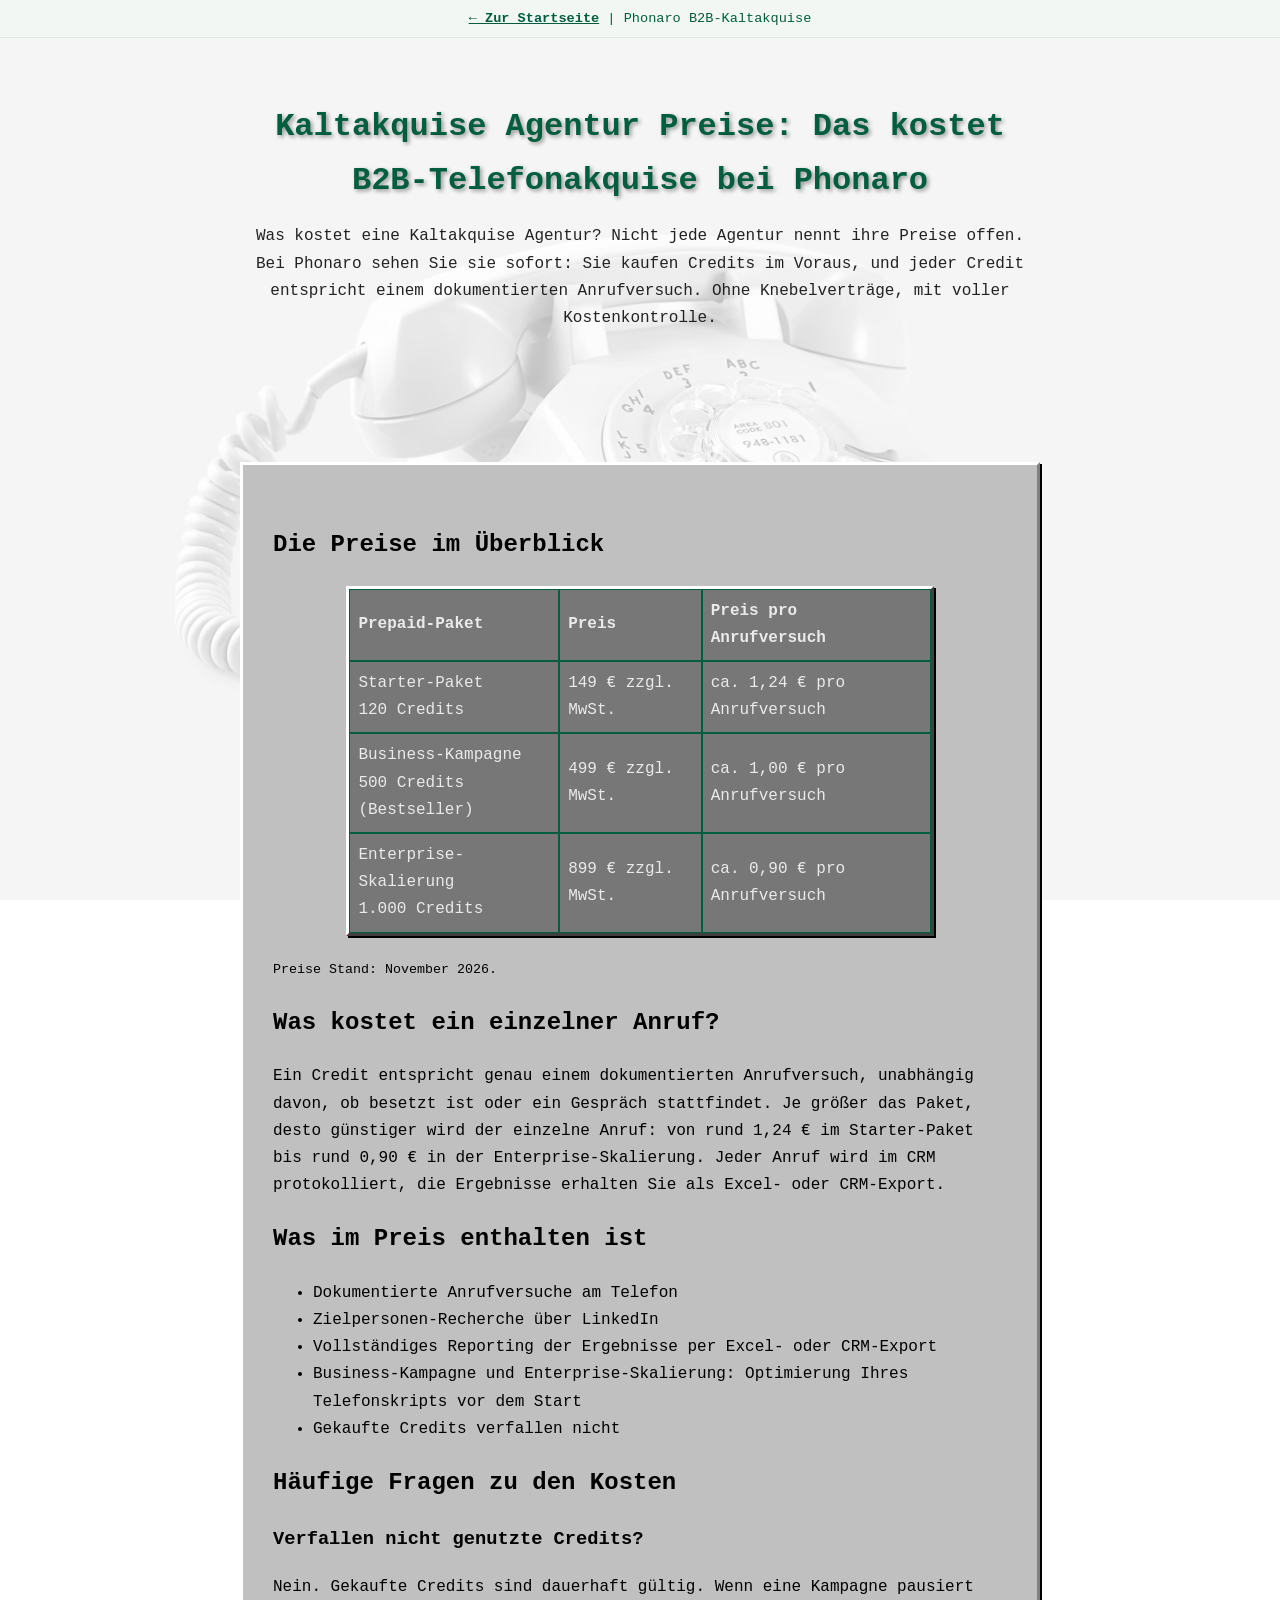
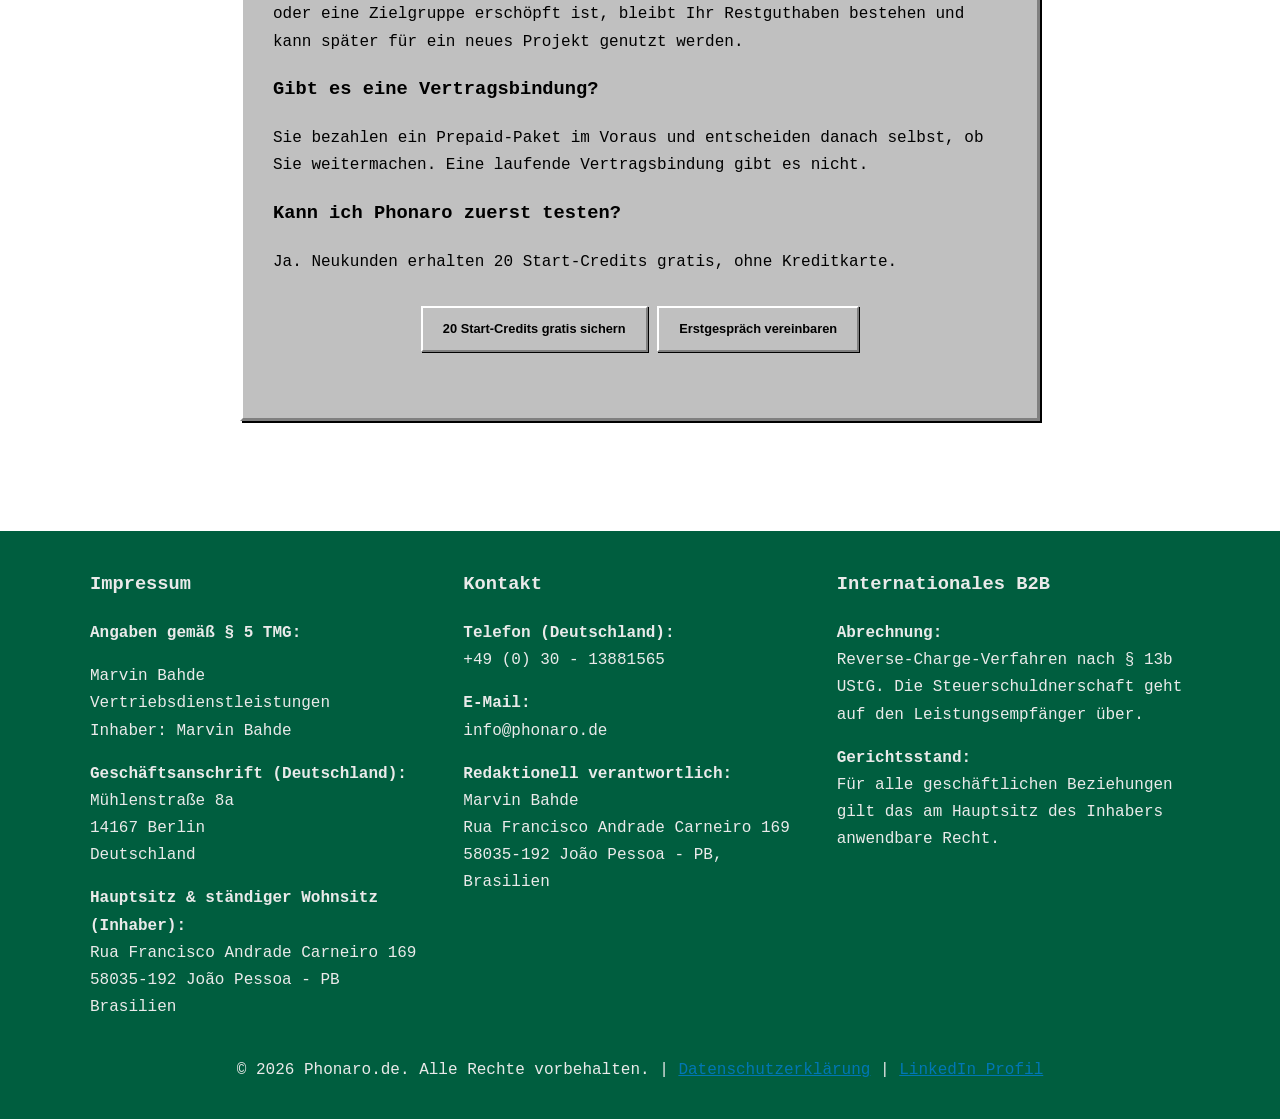
<file: kaltakquise-agentur-preise.html>
<!DOCTYPE html>
<html lang="de">
<head>
    <meta charset="UTF-8">
    <meta name="viewport" content="width=device-width, initial-scale=1.0">
    <title>Kaltakquise Agentur Preise: Prepaid ab 149 € | Phonaro</title>
    <meta name="description" content="Transparente Preise für B2B-Kaltakquise: Prepaid-Pakete ab 149 €, ein Credit = ein dokumentierter Anruf. Ohne Knebelverträge. Jetzt Preise vergleichen.">
    <link rel="canonical" href="https://www.phonaro.de/kaltakquise-agentur-preise.html">
    <link rel="stylesheet" href="/css/styles.css">
</head>
<body>

    <div class="top-bar">
        <a href="/" style="color: #005e3f; font-weight: bold;">← Zur Startseite</a> | Phonaro B2B-Kaltakquise
    </div>

    <div class="vollbild-div">
        <h1 class="farbiger-text">Kaltakquise Agentur Preise: Das kostet B2B-Telefonakquise bei Phonaro</h1>
        <p class="intro-text">
            Was kostet eine Kaltakquise Agentur? Nicht jede Agentur nennt ihre Preise offen. Bei Phonaro sehen Sie sie sofort: Sie kaufen Credits im Voraus, und jeder Credit entspricht einem dokumentierten Anrufversuch. Ohne Knebelverträge, mit voller Kostenkontrolle.
        </p>
    </div>

    <div class="freeTrialSection preis-seite">

        <h2>Die Preise im Überblick</h2>
        <table>
            <thead>
                <tr>
                    <th>Prepaid-Paket</th>
                    <th>Preis</th>
                    <th>Preis pro Anrufversuch</th>
                </tr>
            </thead>
            <tbody>
                <tr>
                    <td>Starter-Paket<br>120 Credits</td>
                    <td>149 € zzgl. MwSt.</td>
                    <td>ca. 1,24 € pro Anrufversuch</td>
                </tr>
                <tr>
                    <td>Business-Kampagne<br>500 Credits (Bestseller)</td>
                    <td>499 € zzgl. MwSt.</td>
                    <td>ca. 1,00 € pro Anrufversuch</td>
                </tr>
                <tr>
                    <td>Enterprise-Skalierung<br>1.000 Credits</td>
                    <td>899 € zzgl. MwSt.</td>
                    <td>ca. 0,90 € pro Anrufversuch</td>
                </tr>
            </tbody>
        </table>
        <p><small>Preise Stand: November 2026.</small></p>

        <h2>Was kostet ein einzelner Anruf?</h2>
        <p>Ein Credit entspricht genau einem dokumentierten Anrufversuch, unabhängig davon, ob besetzt ist oder ein Gespräch stattfindet. Je größer das Paket, desto günstiger wird der einzelne Anruf: von rund 1,24 € im Starter-Paket bis rund 0,90 € in der Enterprise-Skalierung. Jeder Anruf wird im CRM protokolliert, die Ergebnisse erhalten Sie als Excel- oder CRM-Export.</p>

        <h2>Was im Preis enthalten ist</h2>
        <ul>
            <li>Dokumentierte Anrufversuche am Telefon</li>
            <li>Zielpersonen-Recherche über LinkedIn</li>
            <li>Vollständiges Reporting der Ergebnisse per Excel- oder CRM-Export</li>
            <li>Business-Kampagne und Enterprise-Skalierung: Optimierung Ihres Telefonskripts vor dem Start</li>
            <li>Gekaufte Credits verfallen nicht</li>
        </ul>

        <h2>Häufige Fragen zu den Kosten</h2>

        <h3>Verfallen nicht genutzte Credits?</h3>
        <p>Nein. Gekaufte Credits sind dauerhaft gültig. Wenn eine Kampagne pausiert oder eine Zielgruppe erschöpft ist, bleibt Ihr Restguthaben bestehen und kann später für ein neues Projekt genutzt werden.</p>

        <h3>Gibt es eine Vertragsbindung?</h3>
        <p>Sie bezahlen ein Prepaid-Paket im Voraus und entscheiden danach selbst, ob Sie weitermachen. Eine laufende Vertragsbindung gibt es nicht.</p>

        <h3>Kann ich Phonaro zuerst testen?</h3>
        <p>Ja. Neukunden erhalten 20 Start-Credits gratis, ohne Kreditkarte.</p>

        <p style="text-align: center; margin-top: 30px;">
            <a href="/#kontoanker" class="win98-btn" style="width: auto; white-space: normal; padding: 10px 20px;">20 Start-Credits gratis sichern</a>
            <a href="/#termin" class="win98-btn" style="width: auto; white-space: normal; padding: 10px 20px;">Erstgespräch vereinbaren</a>
        </p>
    </div>

<footer class="siteFooter">
    <div class="footerContainer">
        
        <div class="footerGrid">
            <!-- Spalte 1: Rechtliches Impressum -->
            <div class="footerColumn">
                <h3>Impressum</h3>
                <p><strong>Angaben gemäß § 5 TMG:</strong></p>
                <p>Marvin Bahde Vertriebsdienstleistungen<br>
                Inhaber: Marvin Bahde</p>
                
                <p><strong>Geschäftsanschrift (Deutschland):</strong><br>
                Mühlenstraße 8a<br>
                14167 Berlin<br>
                Deutschland</p>
                
                <p><strong>Hauptsitz & ständiger Wohnsitz (Inhaber):</strong><br>
                Rua Francisco Andrade Carneiro 169<br>
                58035-192 João Pessoa - PB<br>
                Brasilien</p>
            </div>

            <!-- Spalte 2: Kontakt & Verantwortlichkeit -->
            <div class="footerColumn">
                <h3>Kontakt</h3>
                <p><strong>Telefon (Deutschland):</strong><br>
                +49 (0) 30 - 13881565</p>
                
                <p><strong>E-Mail:</strong><br>
                info@phonaro.de</p>

                <p><strong>Redaktionell verantwortlich:</strong><br>
                Marvin Bahde<br>
                Rua Francisco Andrade Carneiro 169<br>
                58035-192 João Pessoa - PB, Brasilien</p>
            </div>

            <!-- Spalte 3: Steuer & Rechtliches -->
            <div class="footerColumn">
                <h3>Internationales B2B</h3>
                <p><strong>Abrechnung:</strong><br>
                Reverse-Charge-Verfahren nach § 13b UStG. Die Steuerschuldnerschaft geht auf den Leistungsempfänger über.</p>
                <p><strong>Gerichtsstand:</strong><br>
                Für alle geschäftlichen Beziehungen gilt das am Hauptsitz des Inhabers anwendbare Recht.</p>
            </div>
        </div>

        <!-- Urheberrecht & Datenschutz-Link -->
        <div class="footerBottom">
        <p>&copy; 2026 Phonaro.de. Alle Rechte vorbehalten. | <a href="datenschutz.html" target="_blank" style="color: #0077b5;">Datenschutzerklärung</a> |  <a href="https://www.linkedin.com/in/marvin-bahde-2029922b2/" target="_blank" rel="noopener noreferrer" style="color: #0077b5;" text-decoration: underline; font-weight: bold; margin-left: 10px;">LinkedIn Profil</a></p>
        </div>

    </div>

<script>
(function () {
  var geladen = false;
  function ladeLivechat() {
    if (geladen) return;
    geladen = true;
    [
      'https://crm.phonaro.de/im_livechat/loader/1',
      'https://crm.phonaro.de/im_livechat/assets_embed.js'
    ].forEach(function (url) {
      var s = document.createElement('script');
      s.src = url;
      s.async = false; /* Reihenfolge einhalten: erst loader, dann assets_embed */
      document.body.appendChild(s);
    });
  }
  ['scroll', 'mousemove', 'touchstart', 'keydown', 'click'].forEach(function (ereignis) {
    window.addEventListener(ereignis, ladeLivechat, { once: true, passive: true });
  });
  window.addEventListener('load', function () { setTimeout(ladeLivechat, 8000); });
})();
</script>

</footer>

</body>
</html>
</file>
<file: css/styles.css>
/* ==========================================
   Allgemeine Styles
   ========================================== */

/* Der Body dient als Träger für den durchgehenden Hintergrund */
body {
    font-family: 'JetBrains Mono', monospace;
    line-height: 1.7;
    margin: 0;
    padding: 0;
    background-color: #ffffff; /* Ein sehr dunkles Grün als Fallback, falls das Bild lädt */
    display: flex;
    flex-direction: column;
    position: relative;
}

/* Das Hintergrundbild liegt jetzt als fester, durchgehender Schleier über der ganzen Seite hinter allem */
body::before {
    content: "";
    position: fixed; /* Fixiert, damit es beim Scrollen stilvoll im Hintergrund stehen bleibt (Parallax-Effekt) */
    top: 0;
    left: 0;
    width: 100%;
    height: 100vh;
    z-index: -1;
    background-image: url('../images/Held.webp');
    background-size: cover;
    background-position: center center;
    filter: grayscale(100%);
    opacity: 0.25; /* Etwas dezenter, damit man alle Texte und Boxen perfekt lesen kann */
}

.top-bar {
    background-color: #f2f7f4; /* Sehr helles, frisches Grau-Grün */
    color: #005e3f;             /* Dein dunkles Marken-Grün */
    text-align: center;
    padding: 7px 15px;
    font-size: 0.85rem;
    border-bottom: 1px solid #dce8e2;
}

.top-bar-badge {
    background-color: #005e3f;
    color: #ffffff;
    padding: 2px 8px;
    border-radius: 4px;
    font-weight: bold;
    font-size: 0.75rem;
    margin-right: 8px;
}

/* ==========================================
   Header
   ========================================== */
header {
    position: relative; 
    display: flex; 
    justify-content: center; 
    align-items: center; 
    color: #005e3f; 
    text-align: center; 
    padding: 10px 20px; 
    min-height: 100px; 
    max-height: 200px;
    overflow: visible; 
    z-index: 1000; 
    opacity: 1;
    transition: max-height 0.5s ease-in-out, 
                min-height 0.5s ease-in-out, 
                padding 0.5s ease-in-out, 
                opacity 0.4s ease-in-out;
}

header.hidden {
    max-height: 0 !important;
    min-height: 0 !important;
    padding-top: 0 !important;
    padding-bottom: 0 !important;
    opacity: 0;
    pointer-events: none;
}

.header-auth-buttons {
    position: absolute;
    left: 50%;
    transform: translateX(-50%);
    bottom: 12px;
    display: inline-flex;
    gap: 8px;
    align-items: center;
    z-index: 10;
}

.win98-btn {
    background-color: #c0c0c0;
    color: #000000;
    font-family: 'MS Sans Serif', Arial, sans-serif;
    font-size: 0.80rem;
    font-weight: bold;
    text-decoration: none;
    padding: 4px 10px;
    border-top: 2px solid #ffffff;
    border-left: 2px solid #ffffff;
    border-right: 2px solid #808080;
    border-bottom: 2px solid #808080;
    box-shadow: 1px 1px 0px #000000;
    cursor: pointer;
    display: inline-block;
    text-align: center;
    width: 130px;
    box-sizing: border-box;
    white-space: nowrap;
    overflow: hidden;
    text-overflow: ellipsis;
}

.win98-btn:hover {
    background-color: #d4d0c8;
}

.win98-btn:active {
    border-top: 2px solid #808080;
    border-left: 2px solid #808080;
    border-right: 2px solid #ffffff;
    border-bottom: 2px solid #ffffff;
    box-shadow: none;
    padding: 5px 9px 3px 11px;
}

.contact-info {
    position: absolute;
    left: 50px;
}

header h1 {
    margin: 0 0 25px 0;
}

html {
    scroll-behavior: smooth;
    /* Verhindert, dass fixe Elemente den Anker verdecken / sorgt für einheitliches Offset */
    scroll-padding-top: 200px; /* Passe den Wert (z.B. 100px - 140px) an die Höhe deines Headers/Nav an */
}

.logo {
    position: absolute;
    right: 50px;
    top: 50%;
    transform: translateY(-50%);
    height: 115px;
}

/* ==========================================
   Navigation
   ========================================== */
nav {
    display: flex;
    justify-content: center;
    background-color: #005e3f;
    margin-bottom: 20px;
    min-height: 40px;
    max-height: 150px;
    overflow: hidden;
    opacity: 1;
    transition: max-height 0.6s ease-in-out, 
                min-height 0.6s ease-in-out, 
                padding 0.6s ease-in-out, 
                margin-bottom 0.6s ease-in-out, 
                opacity 0.4s ease-in-out;
}

nav.hidden {
    max-height: 0 !important;
    min-height: 0 !important;
    padding-top: 0 !important;
    padding-bottom: 0 !important;
    margin-bottom: 0 !important;
    opacity: 0;
}

nav a {
    color: #EAEAEA;
    padding: 14px 20px;
    text-decoration: none;
    text-align: center;
}

nav a:hover {
    background-color: #50C878;
}

/* ==========================================
   Hero-Bereich (Vollbild-Div)
   ========================================== */
/* Der Bereich heißt jetzt nur noch Slogan-Bereich, da der Hintergrund nach unten wandert */
.vollbild-div {
    position: relative;
    width: 100%; 
    height: auto; 
    padding: 40px 20px;
    display: flex; 
    flex-direction: column; 
    align-items: center;
    margin-bottom: 30px;
    box-sizing: border-box;
}

/* Den alten ::before-Filter von .vollbild-div löschen, da der Hintergrund jetzt global im body::before liegt */
.vollbild-div::before {
    display: none; 
}

.farbiger-text {
    color: #005e3f;
    text-align: center; 
    text-shadow: 2px 2px 4px rgba(0, 0, 0, 0.4); 
    max-width: 800px;
    margin-bottom: 0;
}

.intro-text {
    color: #222222;
    text-align: center;
    max-width: 800px;
    margin: 15px 0 0 0;
    font-size: 1rem;
}

/* ==========================================
   Video & Kommentare Layout
   ========================================== */
/* Zwei Spalten: Video links, Kommentare rechts */
  .video-kommentar-bereich {
    display: grid;
    grid-template-columns: 1.4fr 1fr;
    gap: 24px;
    align-items: start;
    max-width: 1200px;
    margin: 0 auto;
  }

  /* Auf Handy und kleinen Tablets untereinander */
  @media (max-width: 800px) {
    .video-kommentar-bereich { grid-template-columns: 1fr; }
  }

  /* Video-Vorschau */
  .video-vorschau {
    position: relative;
    aspect-ratio: 16 / 9;
    max-width: 100%;

    border-top: 3px solid #ffffff;
    border-left: 3px solid #ffffff;
    border-right: 3px solid #404040;
    border-bottom: 3px solid #404040;
    box-shadow: 2px 2px 0px #000000;
    border-radius: 0px; /* Kantig im Retro-Look */

    overflow: hidden;
    background-color: #111;

      }

   .video-vorschau img {
    position: absolute;
    inset: 0;
    width: 100%;
    height: 100%;
    object-fit: cover;
   }

  .video-vorschau button {
    position: absolute;
    inset: 0;
    width: 100%;
    height: 100%;
    border: 0;
    cursor: pointer;
    background: linear-gradient(to top, rgba(0,0,0,.65), rgba(0,0,0,.15));
    display: flex;
    flex-direction: column;
    align-items: center;
    justify-content: center;
    gap: 14px;
    color: #fff;
    font-family: inherit;
    font-size: 18px;
    font-weight: 600;
  }
  .play-kreis {
    position: relative;
    display: block;
    width: 72px;
    height: 72px;
    border-radius: 50%;
    background: #e62117;
    box-shadow: 0 4px 16px rgba(0,0,0,.4);
    transition: transform .2s;
  }
  .play-kreis::after {
    content: "";
    position: absolute;
    top: 50%;
    left: 50%;
    transform: translate(-35%, -50%);
    border-style: solid;
    border-width: 14px 0 14px 24px;
    border-color: transparent transparent transparent #fff;
  }
  .video-vorschau button:hover .play-kreis { transform: scale(1.1); }

.comments-box {
    color: #EAEAEA;
    flex: 3;
    padding: 15px;
    padding-right: 8px;
    max-height: 385px;
    overflow-y: auto;
    
    /* Der neue Win98-Container-Stil */
    background-color: #777777;
    border-top: 3px solid #ffffff;
    border-left: 3px solid #ffffff;
    border-right: 3px solid #404040;
    border-bottom: 3px solid #404040;
    box-shadow: 2px 2px 0px #000000;
    border-radius: 0px; /* Kantig im Retro-Look */
    
    font-family: 'JetBrains Mono', monospace;
    line-height: 1.7;
    scrollbar-width: auto; 
    scrollbar-color: #c0c0c0 #e0e0e0;
    box-sizing: border-box;
}

.comment {
    margin-bottom: 16px;
    border-bottom: 1px solid #555555; /* Dezentere Trennung zwischen den Kommentaren */
    padding-bottom: 10px;
}

.comment-user {
    font-weight: 600; margin-bottom: 4px;;
    font-size: 0.9em;
    color: #ffffff; /* Noch etwas kontrastreicher für die Namen */
}

/* Retro Scrollbalken */
.comments-box::-webkit-scrollbar {
    width: 20px;
    display: block !important;
}

.comments-box::-webkit-scrollbar-track {
    background-color: #e0e0e0;
    background-image: linear-gradient(45deg, #c0c0c0 25%, transparent 25%, transparent 75%, #c0c0c0 75%, #c0c0c0),
                      linear-gradient(45deg, #c0c0c0 25%, transparent 25%, transparent 75%, #c0c0c0 75%, #c0c0c0);
    background-size: 4px 4px;
    background-position: 0 0, 2px 2px;
}

.comments-box::-webkit-scrollbar-thumb {
    background-color: #c0c0c0;
    border: 2px solid;
    border-color: #fff #808080 #808080 #fff;
}

.comments-box::-webkit-scrollbar-thumb:active {
    background-color: #c0c0c0;
    border-color: #808080 #fff #fff #808080;
}

/* ==========================================
   Preistabelle & Call to Action
   ========================================== */
.callToAction h2,
.callToAction p {
    color: #005e3f;
    text-align: center;
    margin: 40px;
}

.tableContainer {
    width: 100%;
}

table {
    width: 80%;
    color: #EAEAEA;
    background-color: #777777; 
    margin-left: auto;
    margin-right: auto;
    margin-bottom: 20px;
    border-top: 3px solid #ffffff;
    border-left: 3px solid #ffffff;
    border-right: 3px solid #404040;
    border-bottom: 3px solid #404040;
    box-shadow: 2px 2px 0px #000000;
    border-radius: 0px;
    border-spacing: 0;
    font-family: 'JetBrains Mono', monospace;
    line-height: 1.7;
}

th, td {
    border: 1px solid #005e3f;
    padding: 8px;
    text-align: left;
}

th {
    background-color: #777777;
}

/* ==========================================
   Formulare & Onboarding im Win98-Retro-Style
   ========================================== */
.freeTrialSection {
    max-width: 800px;
    margin: 60px auto;
    padding: 40px 30px;
    font-family: 'JetBrains Mono', monospace;
    line-height: 1.7;
    
    /* Angenehmes Win98-Grau statt grellem Weiß */
    background-color: #c0c0c0;
    
    /* Klassischer 3D-Retro-Rahmen */
    border-top: 3px solid #ffffff;
    border-left: 3px solid #ffffff;
    border-right: 3px solid #808080;
    border-bottom: 3px solid #808080;
    box-shadow: 2px 2px 0px #000000;
    border-radius: 0px;
    box-sizing: border-box;
}

.freeTrialHeader {
    text-align: center;
    margin-bottom: 40px;
}

.freeTrialHeader h2 {
    color: #005e3f;
    font-size: 1.8rem;
    margin-bottom: 15px;
    font-family: 'MS Sans Serif', Arial, sans-serif;
}

.freeTrialHeader p {
    color: #222222;
    font-size: 1rem;
    line-height: 1.7;
    max-width: 650px;
    margin: 0 auto;
}

fieldset {
    /* Eingelassener Win98-Look für die Fieldsets */
    border-top: 2px solid #808080;
    border-left: 2px solid #808080;
    border-right: 2px solid #ffffff;
    border-bottom: 2px solid #ffffff;
    border-radius: 0px;
    padding: 25px;
    margin-bottom: 30px;
    background-color: #d4d0c8; /* Noch ein Hauch dezenterer Hintergrund für die Boxen */
}

legend {
    font-weight: bold;
    color: #005e3f;
    font-size: 1.1rem;
    padding: 0 10px;
    background-color: #c0c0c0;
    border: 1px solid #808080;
}

input[type="text"],
input[type="email"],
input[type="tel"],
input[type="url"],
textarea {
    width: 100%;
    padding: 10px;
    box-sizing: border-box;
    margin-top: 5px;
    margin-bottom: 10px;
    
    /* Eingedrückte Textfelder im Retro-Stil */
    border-top: 2px solid #808080;
    border-left: 2px solid #808080;
    border-right: 2px solid #ffffff;
    border-bottom: 2px solid #ffffff;
    border-radius: 0px;
    background-color: #ffffff;
    font-family: 'JetBrains Mono', monospace;
}

/* ==========================================
   Termin-Sektion (#termin) im Windows-98-Style
   ========================================== */
#termin {
    max-width: 800px;
    margin: 60px auto;
    padding: 40px 20px;
    background-color: #c0c0c0; /* Klassisches Win98-Grau */
    
    /* Der typische Win98-3D-Rahmen: Oben/Links hell, Unten/Rechts dunkel */
    border-top: 3px solid #ffffff;
    border-left: 3px solid #ffffff;
    border-right: 3px solid #808080;
    border-bottom: 3px solid #808080;
    box-shadow: 2px 2px 0px #000000; /* Harter Pixel-Schatten */
    
    border-radius: 0px; /* Win98 hat keine runden Ecken! */
    text-align: center;
    box-sizing: border-box;
}

#termin h2 {
    color: #005e3f; /* Klassischer dunkler Fenstertitel-Look */
    font-size: 1.8rem;
    margin-top: 10px;
    margin-bottom: 15px;
    font-family: 'MS Sans Serif', Arial, sans-serif;
}

#termin p {
    color: #000000;
    max-width: 550px;
    margin: 0 auto 25px auto;
    line-height: 1.5;
    font-size: 1rem;
}

/* Der Button im echten Win98-Look */
#termin a {
    display: inline-block;
    background-color: #c0c0c0;
    color: #000000 !important;
    padding: 10px 25px;
    
    /* Win98 Button-Kanten */
    border-top: 2px solid #ffffff;
    border-left: 2px solid #ffffff;
    border-right: 2px solid #808080;
    border-bottom: 2px solid #808080;
    box-shadow: 1px 1px 0px #000000;
    
    border-radius: 0px;
    text-decoration: none;
    font-weight: bold;
    font-size: 1rem;
    font-family: 'MS Sans Serif', Arial, sans-serif;
    transition: none; /* Kein weiches Fade, Win98 klickt hart ein */
}

#termin a:hover {
    background-color: #d4d0c8;
    transform: none;
    box-shadow: 1px 1px 0px #000000;
}

#termin a:active {
    /* Eingedrückter Zustand beim Klick */
    border-top: 2px solid #808080;
    border-left: 2px solid #808080;
    border-right: 2px solid #ffffff;
    border-bottom: 2px solid #ffffff;
    box-shadow: none;
    transform: none;
    padding: 11px 24px 9px 26px; /* Verschiebt den Text leicht nach unten rechts beim Klick */
}

/* ==========================================
   FAQ & Details
   ========================================== */
.faqHeader h3 {
    font-family: 'JetBrains Mono', monospace;
    color: #EAEAEA;
    font-size: 2rem;
    width: 80%;
    border-top: 2px solid #ffffff;
    border-left: 2px solid #ffffff;
    border-right: 2px solid #003624;
    border-bottom: 2px solid #003624;
    background-color: #005e3f;
    margin: 0 auto;
    text-align: center;
    box-sizing: border-box;
}

details {
    border-top: 2px solid #ffffff;
    border-left: 2px solid #ffffff;
    border-right: 2px solid #003624;
    border-bottom: 2px solid #003624;
    overflow: hidden;
    transition: all 0.3s ease;
    width: 80%;
    margin: 0 auto;
    font-family: 'JetBrains Mono', monospace;
}

summary {
    padding: 15px;
    font-weight: bold;
    background-color: #777777;
    color: #EAEAEA;
    cursor: pointer;
    list-style: none;
    display: flex;
    justify-content: space-between;
    align-items: center;
}

summary::after {
    content: '▼';
    font-size: 0.8em;
    transition: transform 0.3s ease;
}

details[open] summary::after {
    transform: rotate(180deg);
}

.content {
    padding: 15px;
    background-color: #C7C7C9;
    border-top: 1px solid #005e3f;
    line-height: 1.7;
}

/* ==========================================
   Footer
   ========================================== */
footer {
    background-color: #005e3f;
    color: #EAEAEA;
    text-align: center;
    padding: 20px 10px;
    width: 100%;
    bottom: 0;
    margin-top: 50px;
    box-sizing: border-box;
}

.footerGrid {
    display: flex;
    justify-content: space-around;
    max-width: 1100px;
    margin: 0 auto 20px auto;
    text-align: left;
    gap: 20px;
}

.footerColumn {
    flex: 1;
}

/* ==========================================
   Cookie Banner
   ========================================== */
.cookie-banner {
    position: fixed;
    bottom: 20px;
    left: 20px;
    right: 20px;
    max-width: 500px;
    background: #c0c0c0;
    border-top: 2px solid #ffffff;
    border-left: 2px solid #ffffff;
    border-right: 2px solid #808080;
    border-bottom: 2px solid #808080;
    box-shadow: 2px 2px 0px #000000;
    padding: 20px;
    z-index: 9999;
    font-family: 'MS Sans Serif', Arial, sans-serif;
    line-height: 1.7;
    color: #000000;
}
.cookie-content h3 { margin-top: 0; font-size: 18px; }
.cookie-content p { font-size: 14px; line-height: 1.7; color: #000000; }
.cookie-options { margin: 15px 0; display: flex; flex-direction: column; gap: 8px; }
.cookie-options label { font-size: 14px; cursor: pointer; }
.cookie-buttons { display: flex; gap: 10px; margin-top: 15px; }
.btn { 
    padding: 6px 12px; 
    border-top: 2px solid #ffffff;
    border-left: 2px solid #ffffff;
    border-right: 2px solid #808080;
    border-bottom: 2px solid #808080;
    box-shadow: 1px 1px 0px #000000;
    cursor: pointer; 
    font-weight: bold; 
    font-size: 14px; 
    font-family: 'MS Sans Serif', Arial, sans-serif; 
}
.btn:active {
    border-top: 2px solid #808080;
    border-left: 2px solid #808080;
    border-right: 2px solid #ffffff;
    border-bottom: 2px solid #ffffff;
    box-shadow: none;
}
.btn-primary { background: #c0c0c0; color: #000000; }
.btn-secondary { background: #d4d0c8; color: #000000; }

/* ==========================================
   WhatsApp Floating Button
   ========================================== */
.whatsapp-float {
    position: absolute !important;
    top: 33px !important;
    left: 5px !important;
    width: 55px !important;
    height: 55px !important;
    display: flex !important;
    align-items: center !important;
    justify-content: center !important;
    text-decoration: none !important;
    transition: transform 0.2s ease-in-out !important;
    cursor: pointer !important;
}

.whatsapp-float:hover {
    transform: scale(1.1) !important;
}

.whatsapp-float img {
    width: 60% !important;
    height: 60% !important;
    display: block !important;
    margin: 0 !important;
    padding: 0 !important;
    pointer-events: none !important; 
}

.menu-toggle { display: none; }

@keyframes shake {
    0% { transform: translate(1px, 1px) rotate(0deg); }
    20% { transform: translate(-1px, -2px) rotate(-1deg); }
    40% { transform: translate(-3px, 0px) rotate(1deg); }
    60% { transform: translate(3px, 2px) rotate(0deg); }
    80% { transform: translate(1px, -1px) rotate(1deg); }
    100% { transform: translate(1px, -2px) rotate(-1deg); }
}

/* ==========================================================================
   MOBILE OPTIMIERUNG (Greift nur auf Smartphones / Bildern < 900px)
   ========================================================================== */
@media (max-width: 900px) {

    .whatsapp-float {
        display: none !important; /* Wird jetzt sauber nur auf dem Handy ausgeblendet */
    }

    /* Erzwingt, dass der Header auf Handys NIEMALS verschwindet */
    header,
    header.hidden {
        max-height: none !important;
        min-height: 80px !important;
        padding-top: 15px !important;
        padding-bottom: 15px !important;
        opacity: 1 !important;
        visibility: visible !important;
        transform: none !important;
        display: flex !important;
        pointer-events: auto !important;
        position: relative !important;
        z-index: 1050 !important;
    }

    /* Erzwingt dasselbe für die Navigation */
    nav,
    nav.hidden {
        max-height: none !important;
        min-height: 40px !important;
        opacity: 1 !important;
        visibility: visible !important;
        transform: none !important;
        display: flex !important;
        overflow: visible !important;
        margin-bottom: 20px !important;
    }

    .logo {
        display: none !important;
    }

    .contact-info {
        display: none !important;
    }

    header {
        flex-direction: column;
        padding: 15px 10px;
    }

    .speech-bubble {
        position: static;
        transform: none;
        margin: 10px auto;
        max-width: 90%;
        font-size: 13px;
    }
    
    .speech-bubble::after {
        display: none; 
    }

    .vollbild-div {
        height: auto !important;
        min-height: auto;
        padding: 20px 15px 30px 15px !important;
        background-color: #f7f9f8;
        display: flex;
        flex-direction: column;
        align-items: center;
    }


    .farbiger-text {
        font-size: 1.3rem !important;
        margin-bottom: 0 !important;
    }

    .video-layout-container {
        flex-direction: column;
        width: 95%;
        padding: 10px;
    }

    .video-box, .comments-box {
        width: 100%;
    }

    .comments-box {
        max-height: 300px;
    }

    /* Blendet nur den echten Tabellenkopf (th) aus */
    thead, 
    tr th {
        display: none !important;
    }

    /* Lässt die Tabelle und die Datenzeilen untereinander stapeln */
    table, tbody, tr, td {
        display: block;
        width: 100%;
        box-sizing: border-box;
        white-space: normal !important;
    }

    table {
        width: 95%;
        margin: 0 auto 20px auto;
        overflow-x: visible;
    }

    tr {
        margin-bottom: 15px;
        border: 1px solid #005e3f;
        border-radius: 8px;
        background-color: #777777;
    }

    td {
        text-align: left;
        padding: 10px;
        border: none;
        border-bottom: 1px solid rgba(0, 94, 63, 0.3);
    }
    
    td:last-child {
        border-bottom: none;
    }

    .freeTrialSection, 
    #termin {
        width: 92%;
        padding: 20px 15px;
        margin: 30px auto;
    }

    /* FAQ-Box */
    details {
        width: 92%;
        margin: 30px auto;
        padding: 0 !important;
    }

    .footerGrid {
        flex-direction: column;
        text-align: center;
        gap: 30px;
    }

    /* Burger-Menü Button (wird nur auf dem Handy angezeigt) */
    .menu-toggle {
        display: block !important;
        background-color: #005e3f;
        color: #EAEAEA;
        padding: 12px;
        text-align: center;
        font-weight: bold;
        font-size: 1.1rem;
        cursor: pointer;
        width: 100%;
        box-sizing: border-box;
    }

    /* Standardmäßig eingeklappt */
    nav {
        display: none !important; /* Verhindert das Aufblitzen beim Schließen komplett */
        flex-direction: column;
        max-height: 0;
        opacity: 0;
        overflow: hidden;
        margin-bottom: 0;
        padding-top: 0;
        padding-bottom: 0;
        border: none;
    }

    /* Wenn aktiv, wird display auf flex geschaltet und animiert */
    nav.active {
        display: flex !important;
        max-height: 400px;
        opacity: 1;
        margin-bottom: 20px;
        padding-top: 5px;
        padding-bottom: 5px;
        transition: max-height 0.4s ease-in-out, opacity 0.3s ease-in-out;
    }

    nav a {
        width: 100%;
        box-sizing: border-box;
        padding: 10px;
    }

    /* Blendet den Menüpunkt "Vorstellung" auf dem Handy aus */
    nav a[href="#vorstellung"] {
        display: none !important;
    }

} /* <--- Das ist die einzig richtige, schließende Klammer für die Media-Query am Ende! */



/* ==========================================
   Preis-Karten (ausklappbar, Win98-Retro-Stil)
   Ans ENDE der styles.css anhängen, damit sie die
   globalen details/summary-Regeln des FAQ überschreiben.
   ========================================== */
.preisKarten {
    display: grid;
    grid-template-columns: repeat(3, 1fr);
    gap: 20px;
    align-items: start; /* jede Karte nur so hoch wie ihr Inhalt */
    width: 90%;
    max-width: 1200px;
    margin: 0 auto 20px auto;
    box-sizing: border-box;
}

/* Klasse schlägt die globale details-Regel (80 % Breite, zentriert) */
.preisKarte {
    width: 100%;
    margin: 0;
    box-sizing: border-box;
    background-color: #777777;
    border-top: 3px solid #ffffff;
    border-left: 3px solid #ffffff;
    border-right: 3px solid #404040;
    border-bottom: 3px solid #404040;
    box-shadow: 2px 2px 0px #000000;
    border-radius: 0px;
    transition: none; /* Win98 klickt hart */
}

.preisKarte summary {
    position: relative;
    flex-direction: column; /* Name, Credits, Preis untereinander */
    justify-content: center;
    gap: 6px;
    padding: 30px 15px 20px 15px;
    text-align: center;
    background-color: #777777;
    color: #EAEAEA;
}

.preisKarte summary::-webkit-details-marker { display: none; } /* Safari */
.preisKarte summary::after { transition: none; }

.preisName    { font-size: 1rem; font-weight: bold; overflow-wrap: anywhere; }
.preisCredits { font-size: 0.95rem; }
.preisBetrag  { font-size: 2rem; font-weight: bold; line-height: 1.2; }
.preisHinweis { font-size: 0.8rem; }

/* Bestseller-Label in der Ecke, damit alle Karten gleich hoch bleiben */
.preisBadge {
    position: absolute;
    top: 6px;
    right: 6px;
    background-color: #EAEAEA;
    color: #005e3f;
    border: 1px solid #005e3f;
    padding: 1px 8px;
    font-size: 0.75rem;
    font-weight: bold;
}

/* Grün, wenn aufgeklappt oder per Tastatur fokussiert (gilt auch auf Touchgeräten) */
.preisKarte[open] summary,
.preisKarte summary:focus-visible {
    background-color: #005e3f;
    color: #EAEAEA;
}

.preisKarte summary:focus-visible {
    outline: 2px dotted #ffffff; /* klassischer Win98-Fokusrahmen */
    outline-offset: -6px;
}

/* Hover-Grün nur dort, wo es echtes Hover gibt (nicht auf dem Handy) */
@media (hover: hover) {
    .preisKarte:hover summary {
        background-color: #005e3f;
        color: #EAEAEA;
    }
}

.preisInhalt { color: #000000; }
.preisInhalt ul { margin: 0 0 12px 0; padding-left: 20px; }
.preisInhalt p  { margin: 0; }

/* Karten untereinander, wenn drei nebeneinander zu eng werden */
@media (max-width: 1000px) {
    .preisKarten {
        grid-template-columns: 1fr;
        width: 92%;
    }
}

/* ==========================================
   Referenzen: Zahlenleiste & Projektsteckbriefe (Win98-Retro-Stil)
   Ans ENDE der styles.css anhängen (nach den Preis-Karten).
   ========================================== */
.referenzen {
    max-width: 1100px;
    margin: 40px auto;
    padding: 0 20px;
    box-sizing: border-box;
    font-family: 'JetBrains Mono', monospace;
    line-height: 1.7;
}
 
.referenzen h2 {
    color: #005e3f;
    text-align: center;
    margin: 0 0 30px 0;
}
 
/* Zahlenleiste: eingelassene Kästen wie Win98-Anzeigefelder */
.zahlenLeiste {
    display: grid;
    grid-template-columns: repeat(auto-fit, minmax(220px, 1fr));
    gap: 20px;
    margin-bottom: 30px;
}
 
.zahlKasten {
    display: flex;
    flex-direction: column;
    align-items: center;
    text-align: center;
    gap: 6px;
    padding: 18px 12px;
    background-color: #d4d0c8;
    border-top: 2px solid #808080;
    border-left: 2px solid #808080;
    border-right: 2px solid #ffffff;
    border-bottom: 2px solid #ffffff;
    box-sizing: border-box;
}
 
.zahl { font-size: 2rem; font-weight: bold; color: #005e3f; line-height: 1.2; }
.zahlText { font-size: 0.9rem; color: #000000; }
 
/* Projektsteckbriefe als kleine Win98-Fenster */
.projektFenster-raster {
    display: flex;
    flex-wrap: nowrap;
    gap: 20px;
    overflow-x: auto;
    overflow-y: hidden;
    scroll-snap-type: x mandatory;
    -webkit-overflow-scrolling: touch;
    padding-bottom: 12px; /* Platz für den Scrollbalken */
    margin-bottom: 10px;
    align-items: stretch; /* Sorgt dafür, dass alle Fenster gleich hoch sind */
}
 
.projektFenster {
    background-color: #c0c0c0;
    border-top: 3px solid #ffffff;
    border-left: 3px solid #ffffff;
    border-right: 3px solid #404040;
    border-bottom: 3px solid #404040;
    box-shadow: 2px 2px 0px #000000;
    border-radius: 0px;
    box-sizing: border-box;
    
    /* Wichtig für die Scrollleiste: Feste Breite, damit sie nicht zusammengestaucht werden */
    flex: 0 0 300px; 
    scroll-snap-align: start;
}

/* Win98-angepasste Scrollleiste, passend zum Retro-Design */
.projektFenster-raster::-webkit-scrollbar {
    height: 10px;
}

.projektFenster-raster::-webkit-scrollbar-track {
    background: #d4d0c8;
    border-top: 1px solid #404040;
    border-left: 1px solid #404040;
    border-right: 1px solid #ffffff;
    border-bottom: 1px solid #ffffff;
}

.projektFenster-raster::-webkit-scrollbar-thumb {
    background: #c0c0c0;
    border-top: 2px solid #ffffff;
    border-left: 2px solid #ffffff;
    border-right: 2px solid #404040;
    border-bottom: 2px solid #404040;
}
 
.fensterTitel {
    display: flex;
    justify-content: space-between;
    align-items: center;
    gap: 10px;
    padding: 6px 10px;
    background-color: #005e3f;
    color: #EAEAEA;
    font-weight: bold;
    font-size: 0.9rem;
}
 
.fensterKnoepfe { letter-spacing: 3px; white-space: nowrap; }
 
.fensterInhalt { padding: 15px; color: #000000; }
 
.fensterInhalt dl { margin: 0; }
.fensterInhalt dt { font-weight: bold; color: #005e3f; margin-top: 10px; }
.fensterInhalt dt:first-child { margin-top: 0; }
.fensterInhalt dd { margin: 0; overflow-wrap: anywhere; }
 
.referenzenHinweis {
    max-width: 800px;
    margin: 25px auto 0 auto;
    text-align: center;
    font-size: 0.9rem;
    color: #222222;
}
 
.referenzenHinweis a { color: #005e3f; font-weight: bold; }
 
/* Optionales Foto */
.referenzFoto {
    display: block;
    max-width: 100%;
    height: auto;
    margin: 25px auto 0 auto;
    border-top: 3px solid #ffffff;
    border-left: 3px solid #ffffff;
    border-right: 3px solid #404040;
    border-bottom: 3px solid #404040;
    box-shadow: 2px 2px 0px #000000;
}
 
/* Standard für Mobilgeräte: Untereinander */
.projektFenster-raster {
    display: flex;
    flex-direction: column;
    gap: 20px;
}

/* Ab Tablet/Desktop (ab 768px Breite): Nebeneinander oder als Scrollleiste */
@media (min-width: 768px) {
    .projektFenster-raster {
        flex-direction: row;
        overflow-x: auto;
        scroll-snap-type: x mandatory;
    }
    
    .projektFenster {
        flex: 0 0 300px;
        scroll-snap-align: start;
    }
}
</file>
